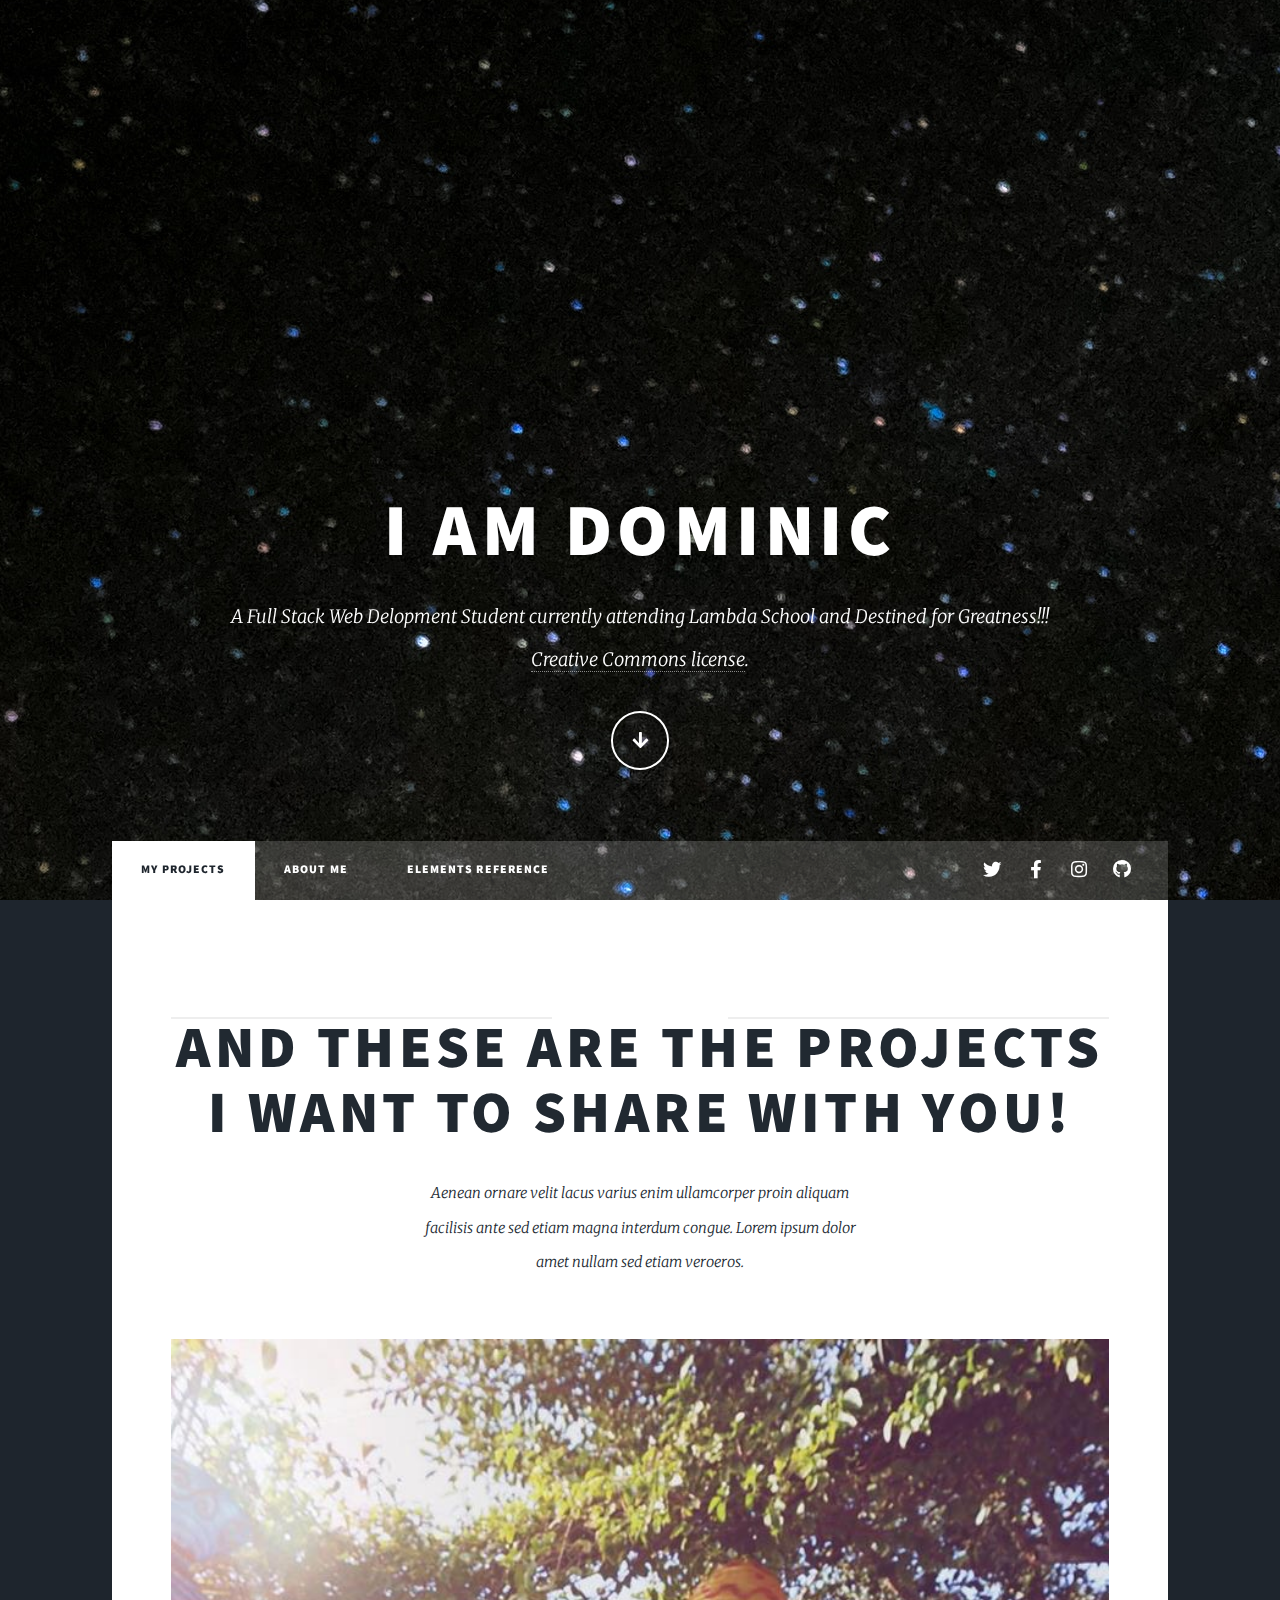
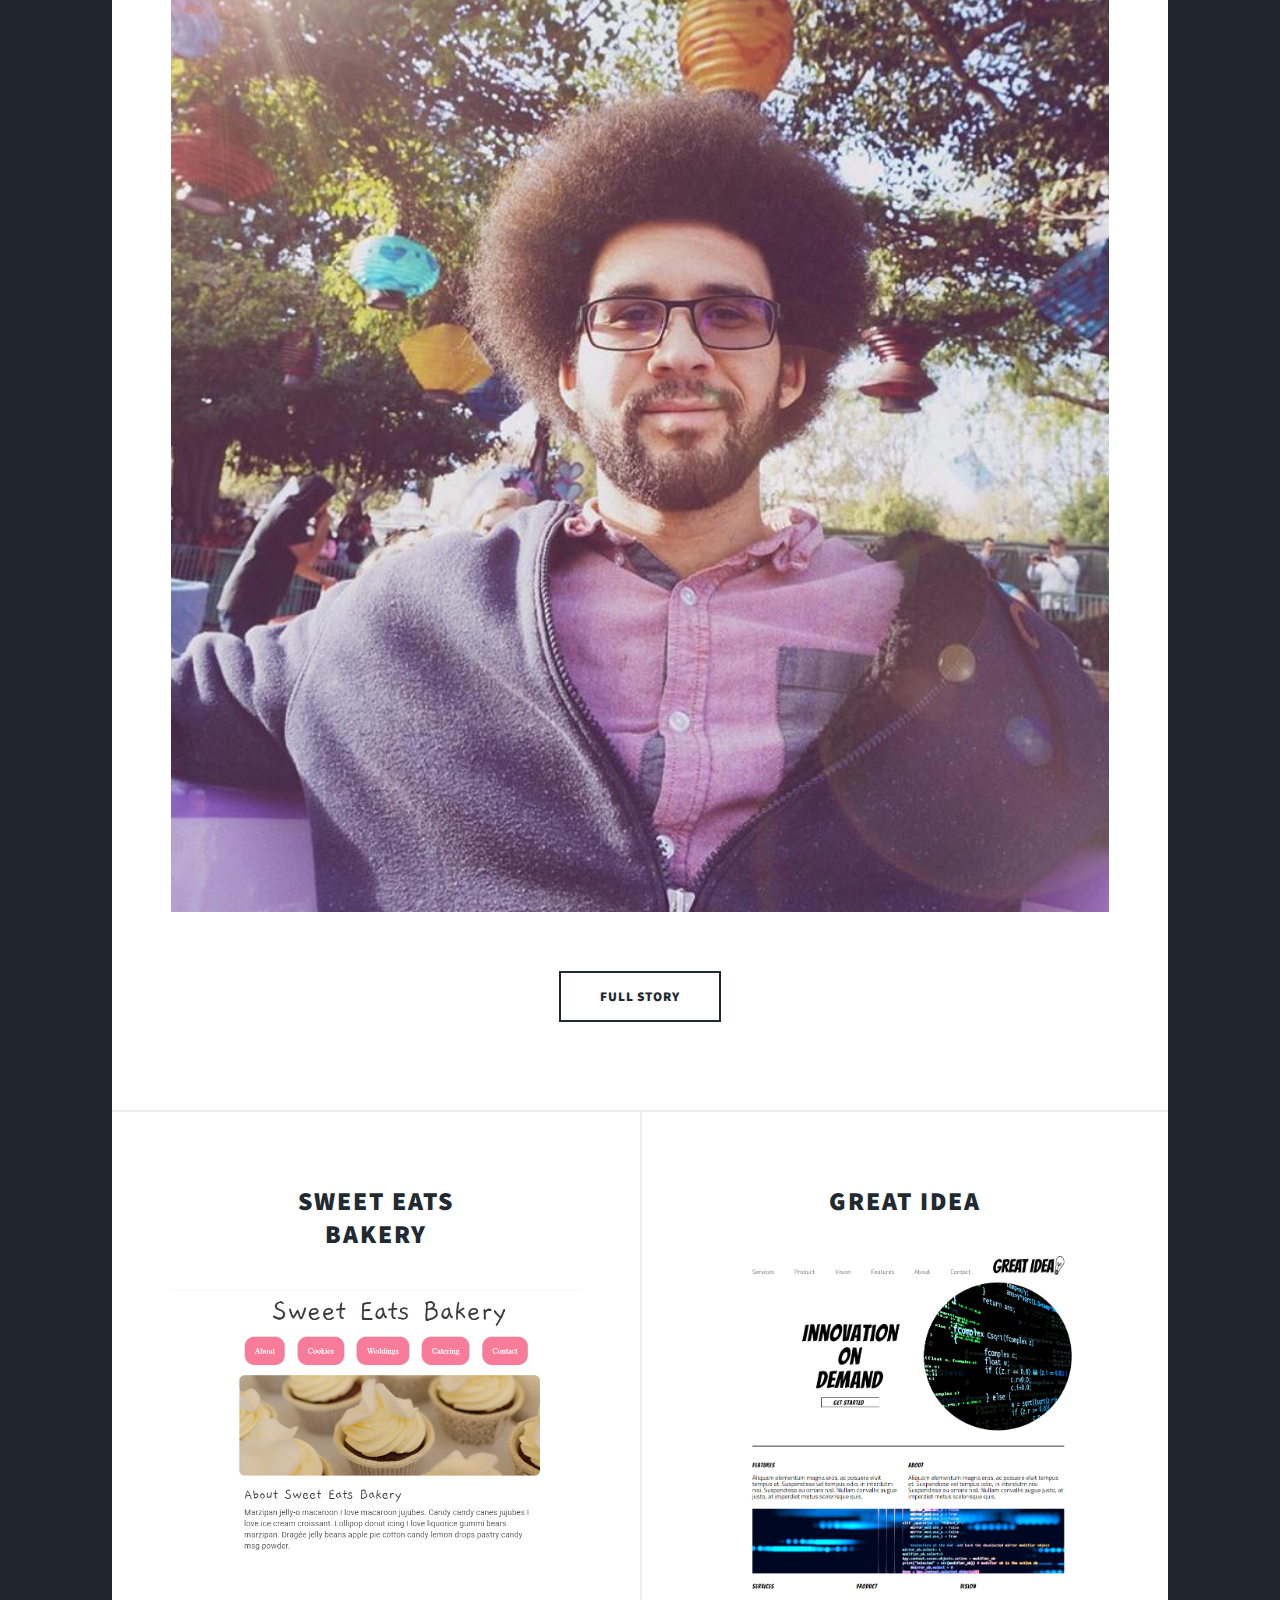
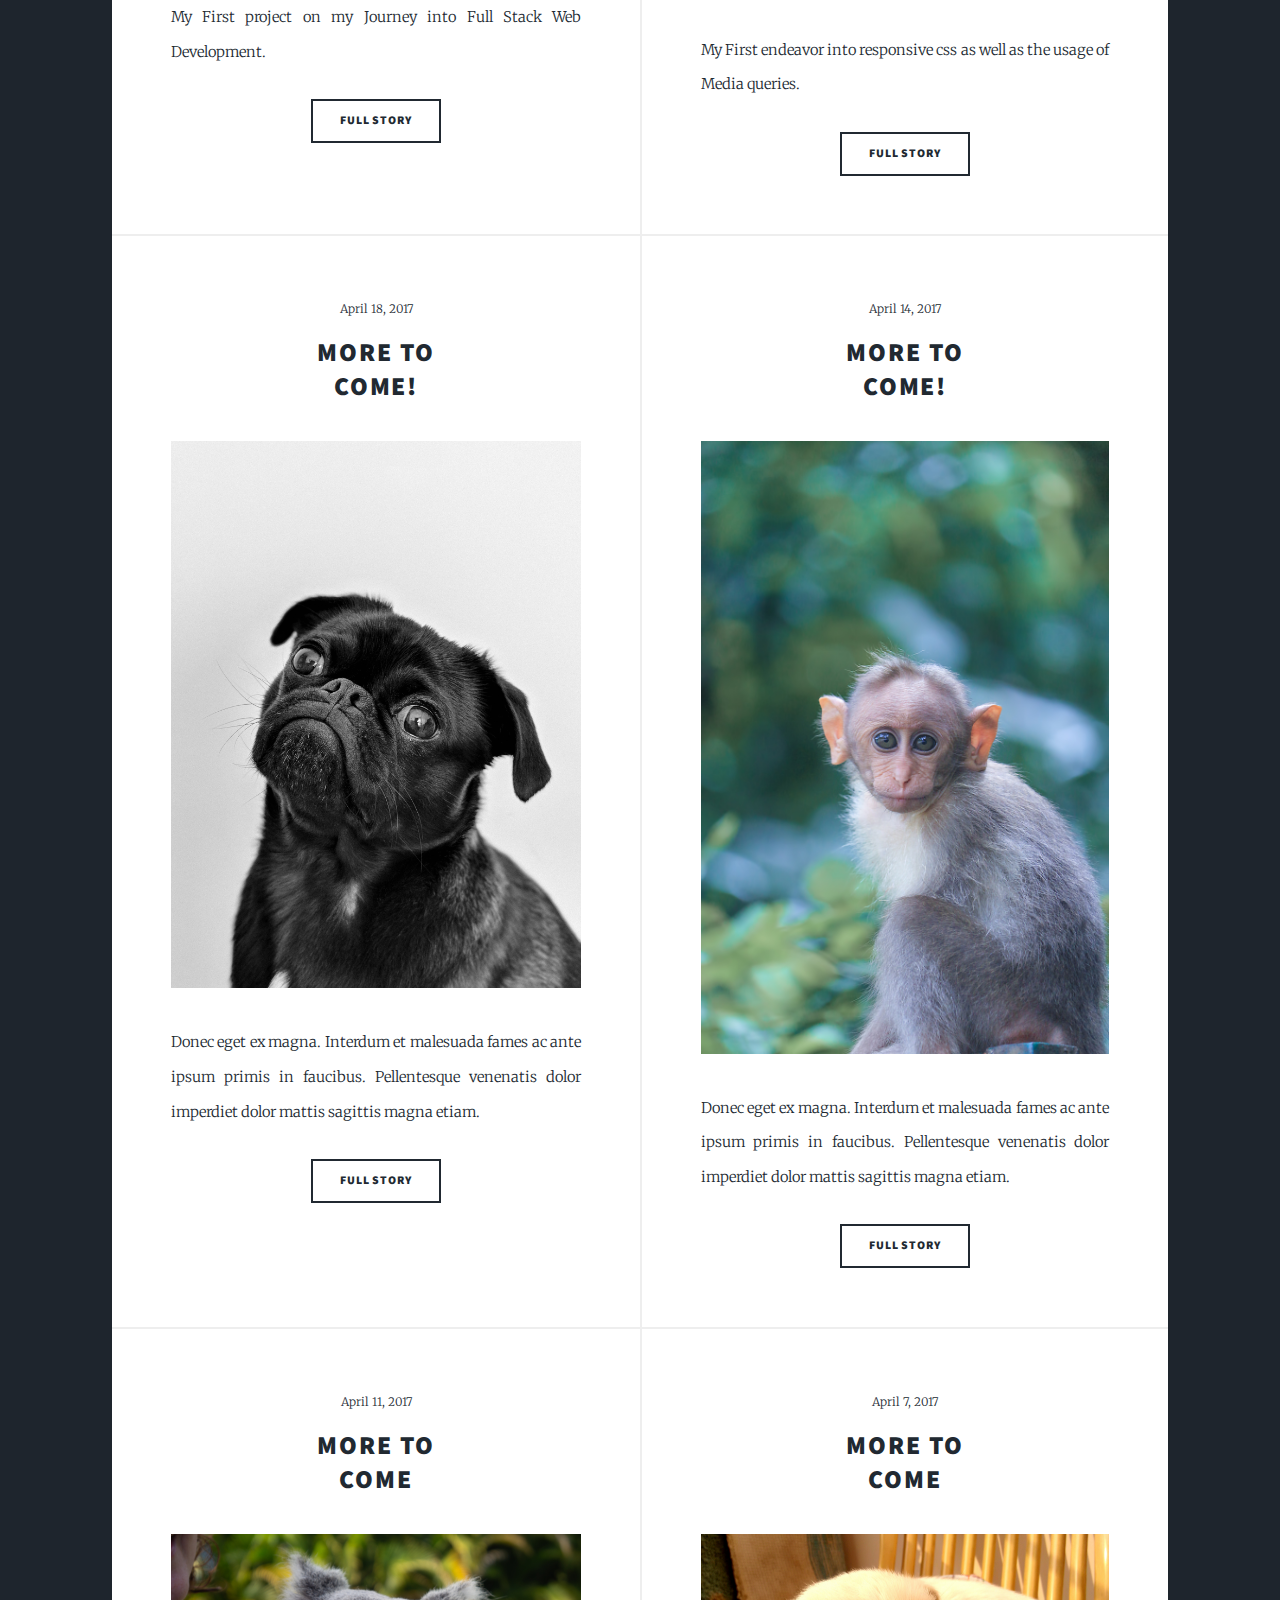
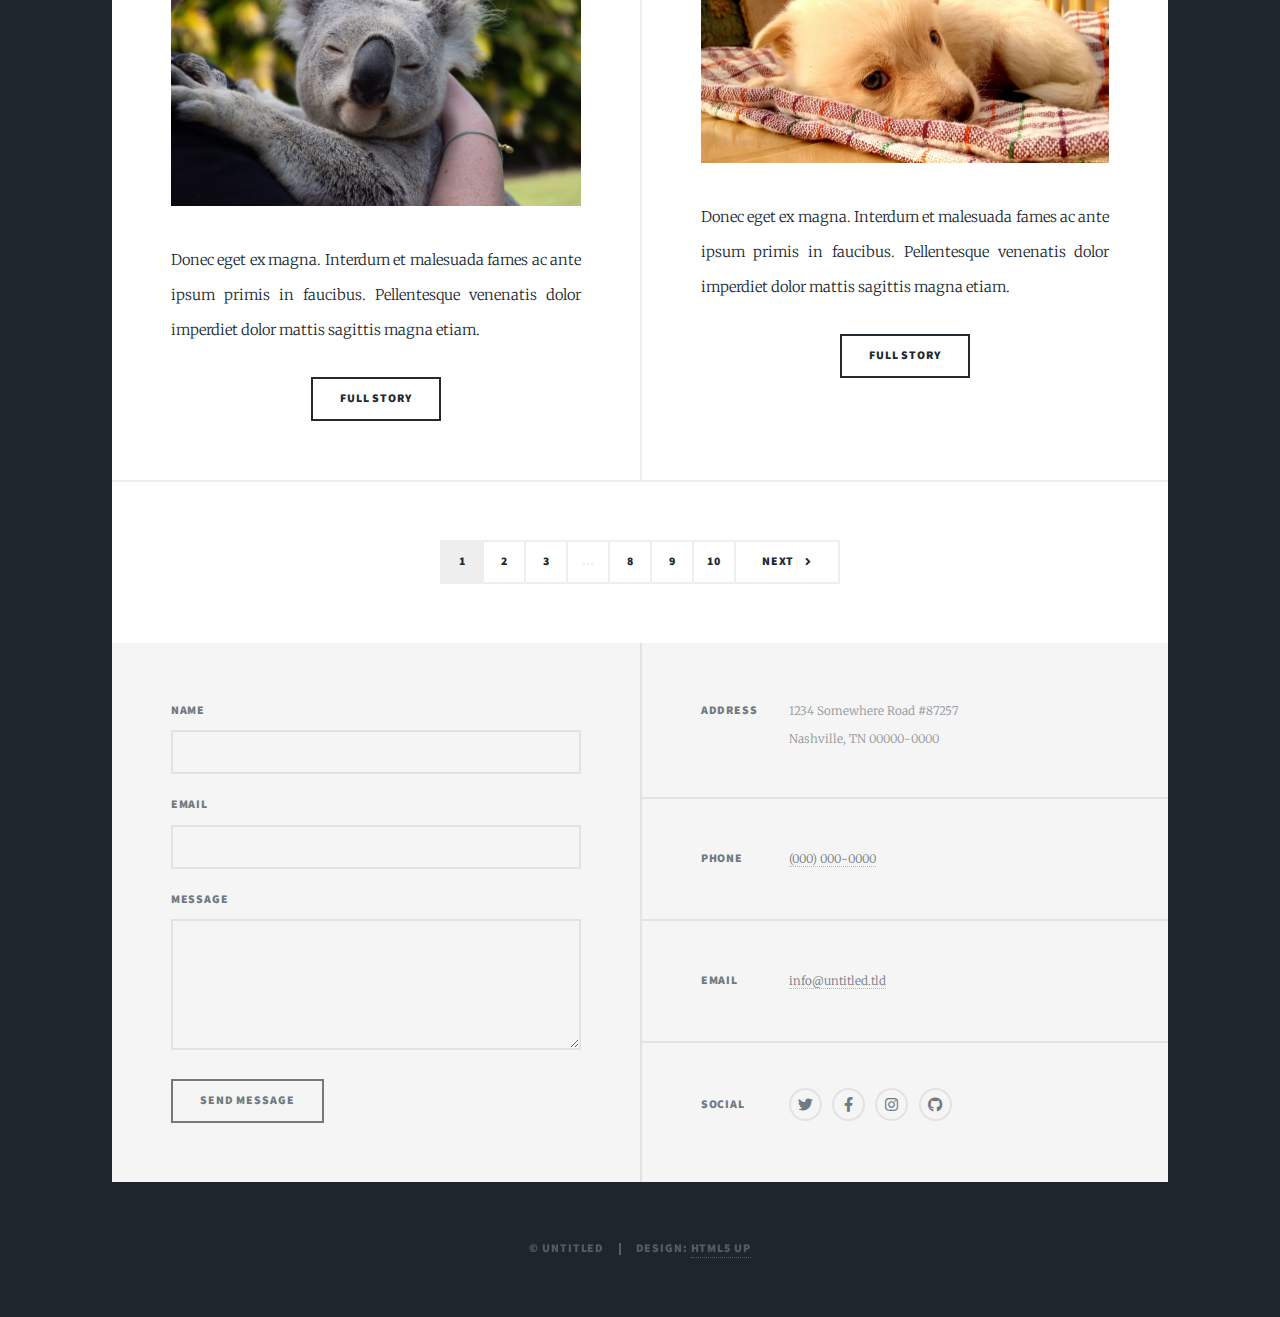
<file: index.html>
<!DOCTYPE HTML>
<!--
	Massively by HTML5 UP
	html5up.net | @ajlkn
	Free for personal and commercial use under the CCA 3.0 license (html5up.net/license)
-->
<html>
	<head>
		<title>Dominic-Bridgette</title>
		<meta charset="utf-8" />
		<meta name="viewport" content="width=device-width, initial-scale=1, user-scalable=no" />
		<link rel="stylesheet" href="assets/css/main.css" />
		<noscript><link rel="stylesheet" href="assets/css/noscript.css" /></noscript>
	</head>
	<body class="is-preload">

		<!-- Wrapper -->
			<div id="wrapper" class="fade-in">

				<!-- Intro -->
					<div id="intro">
						<h1>I am Dominic</h1>
						<p>A Full Stack Web Delopment Student currently attending Lambda School and Destined for Greatness!!! <br> <a href="https://html5up.net/license">Creative Commons license</a>.</p>
						<ul class="actions">
							<li><a href="#header" class="button icon solid solo fa-arrow-down scrolly">Continue</a></li>
						</ul>
					</div>

				<!-- Header -->
					<header id="header">
						<a href="index.html" class="logo">Dominic</a>
					</header>

				<!-- Nav -->
					<nav id="nav">
						<ul class="links">
							<li class="active"><a href="index.html">My Projects</a></li>
							<li><a href="generic.html">About Me</a></li>
							<li><a href="elements.html">Elements Reference</a></li>
						</ul>
						<ul class="icons">
							<li><a href="#" class="icon brands fa-twitter"><span class="label">Twitter</span></a></li>
							<li><a href="#" class="icon brands fa-facebook-f"><span class="label">Facebook</span></a></li>
							<li><a href="#" class="icon brands fa-instagram"><span class="label">Instagram</span></a></li>
							<li><a href="#" class="icon brands fa-github"><span class="label">GitHub</span></a></li>
						</ul>
					</nav>

				<!-- Main -->
					<div id="main">

						<!-- Featured Post -->
							<article class="post featured">
								<header class="major">
									<span class="date"></span>
									<h2>And these are the Projects I want to share with you!</h2>
									<p>Aenean ornare velit lacus varius enim ullamcorper proin aliquam<br />
									facilisis ante sed etiam magna interdum congue. Lorem ipsum dolor<br />
									amet nullam sed etiam veroeros.</p>
								</header>
								<a href="#" class="image main"><img src="images/MyFace.jpg" alt="" /></a>
								<ul class="actions special">
									<li><a href="#" class="button large">Full Story</a></li>
								</ul>
							</article>

						<!-- Posts -->
							<section class="posts">
								<article>
									<header>
										<span class="date"></span>
										<h2><a href="https://codepen.io/dominic-bridgette/full/JjPOeeK">Sweet Eats<br />
										Bakery</a></h2>
									</header>
									<a href="#" class="image fit"><img src="images/SweetEats.png" alt="" /></a>
									<p>My First project on my Journey into Full Stack Web Development.</p>
									<ul class="actions special">
										<li><a href="https://codepen.io/dominic-bridgette/full/JjPOeeK" class="button">Full Story</a></li>
									</ul>
								</article>
								<article>
									<header>
										<span class="date"></span>
										<h2><a href="Links\index.html">Great Idea<br />
										</a></h2>
									</header>
									<a href="Links\index.html" class="image fit"><img src="images/GreatIdea.png" alt="" /></a>
									<p>My First endeavor into responsive css as well as the usage of Media queries.</p>
									<ul class="actions special">
										<li><a href="Links\index.html" class="button">Full Story</a></li>
									</ul>
								</article>
								<article>
									<header>
										<span class="date">April 18, 2017</span>
										<h2><a href="#">More to<br />
										come!</a></h2>
									</header>
									<a href="#" class="image fit"><img src="images/PugPuppy.jpg" alt="A photo of a black pug puppy. Photo by Charles from Pexels." /></a>
									<p>Donec eget ex magna. Interdum et malesuada fames ac ante ipsum primis in faucibus. Pellentesque venenatis dolor imperdiet dolor mattis sagittis magna etiam.</p>
									<ul class="actions special">
										<li><a href="#" class="button">Full Story</a></li>
									</ul>
								</article>
								<article>
									<header>
										<span class="date">April 14, 2017</span>
										<h2><a href="#">More to<br />
										come!</a></h2>
									</header>
									<a href="#" class="image fit"><img src="images/BabyMonkey.jpg" alt="A photo of a grey baby monkey. Photo by prasanthdas ds from Pexels." /></a>
									<p>Donec eget ex magna. Interdum et malesuada fames ac ante ipsum primis in faucibus. Pellentesque venenatis dolor imperdiet dolor mattis sagittis magna etiam.</p>
									<ul class="actions special">
										<li><a href="#" class="button">Full Story</a></li>
									</ul>
								</article>
								<article>
									<header>
										<span class="date">April 11, 2017</span>
										<h2><a href="#">More to<br />
										come</a></h2>
									</header>
									<a href="#" class="image fit"><img src="images/KoalaBear.jpg" alt="A photo of a cute grey Koala bear being held in somebody's arms. Photo by Conor Slade from Pexels. " /></a>
									<p>Donec eget ex magna. Interdum et malesuada fames ac ante ipsum primis in faucibus. Pellentesque venenatis dolor imperdiet dolor mattis sagittis magna etiam.</p>
									<ul class="actions special">
										<li><a href="#" class="button">Full Story</a></li>
									</ul>
								</article>
								<article>
									<header>
										<span class="date">April 7, 2017</span>
										<h2><a href="#">More to<br />
										come</a></h2>
									</header>
									<a href="#" class="image fit"><img src="images/WhiteDog.jpg" alt="a photo of a white puppy curled up on a red plaid blanket. A photo by Meet Dagar from Pexels." /></a>
									<p>Donec eget ex magna. Interdum et malesuada fames ac ante ipsum primis in faucibus. Pellentesque venenatis dolor imperdiet dolor mattis sagittis magna etiam.</p>
									<ul class="actions special">
										<li><a href="#" class="button">Full Story</a></li>
									</ul>
								</article>
							</section>

						<!-- Footer -->
							<footer>
								<div class="pagination">
									<!--<a href="#" class="previous">Prev</a>-->
									<a href="#" class="page active">1</a>
									<a href="#" class="page">2</a>
									<a href="#" class="page">3</a>
									<span class="extra">&hellip;</span>
									<a href="#" class="page">8</a>
									<a href="#" class="page">9</a>
									<a href="#" class="page">10</a>
									<a href="#" class="next">Next</a>
								</div>
							</footer>

					</div>

				<!-- Footer -->
					<footer id="footer">
						<section>
							<form method="post" action="#">
								<div class="fields">
									<div class="field">
										<label for="name">Name</label>
										<input type="text" name="name" id="name" />
									</div>
									<div class="field">
										<label for="email">Email</label>
										<input type="text" name="email" id="email" />
									</div>
									<div class="field">
										<label for="message">Message</label>
										<textarea name="message" id="message" rows="3"></textarea>
									</div>
								</div>
								<ul class="actions">
									<li><input type="submit" value="Send Message" /></li>
								</ul>
							</form>
						</section>
						<section class="split contact">
							<section class="alt">
								<h3>Address</h3>
								<p>1234 Somewhere Road #87257<br />
								Nashville, TN 00000-0000</p>
							</section>
							<section>
								<h3>Phone</h3>
								<p><a href="#">(000) 000-0000</a></p>
							</section>
							<section>
								<h3>Email</h3>
								<p><a href="#">info@untitled.tld</a></p>
							</section>
							<section>
								<h3>Social</h3>
								<ul class="icons alt">
									<li><a href="#" class="icon brands alt fa-twitter"><span class="label">Twitter</span></a></li>
									<li><a href="#" class="icon brands alt fa-facebook-f"><span class="label">Facebook</span></a></li>
									<li><a href="#" class="icon brands alt fa-instagram"><span class="label">Instagram</span></a></li>
									<li><a href="#" class="icon brands alt fa-github"><span class="label">GitHub</span></a></li>
								</ul>
							</section>
						</section>
					</footer>

				<!-- Copyright -->
					<div id="copyright">
						<ul><li>&copy; Untitled</li><li>Design: <a href="https://html5up.net">HTML5 UP</a></li></ul>
					</div>

			</div>

		<!-- Scripts -->
			<script src="assets/js/jquery.min.js"></script>
			<script src="assets/js/jquery.scrollex.min.js"></script>
			<script src="assets/js/jquery.scrolly.min.js"></script>
			<script src="assets/js/browser.min.js"></script>
			<script src="assets/js/breakpoints.min.js"></script>
			<script src="assets/js/util.js"></script>
			<script src="assets/js/main.js"></script>

	</body>
</html>
</file>
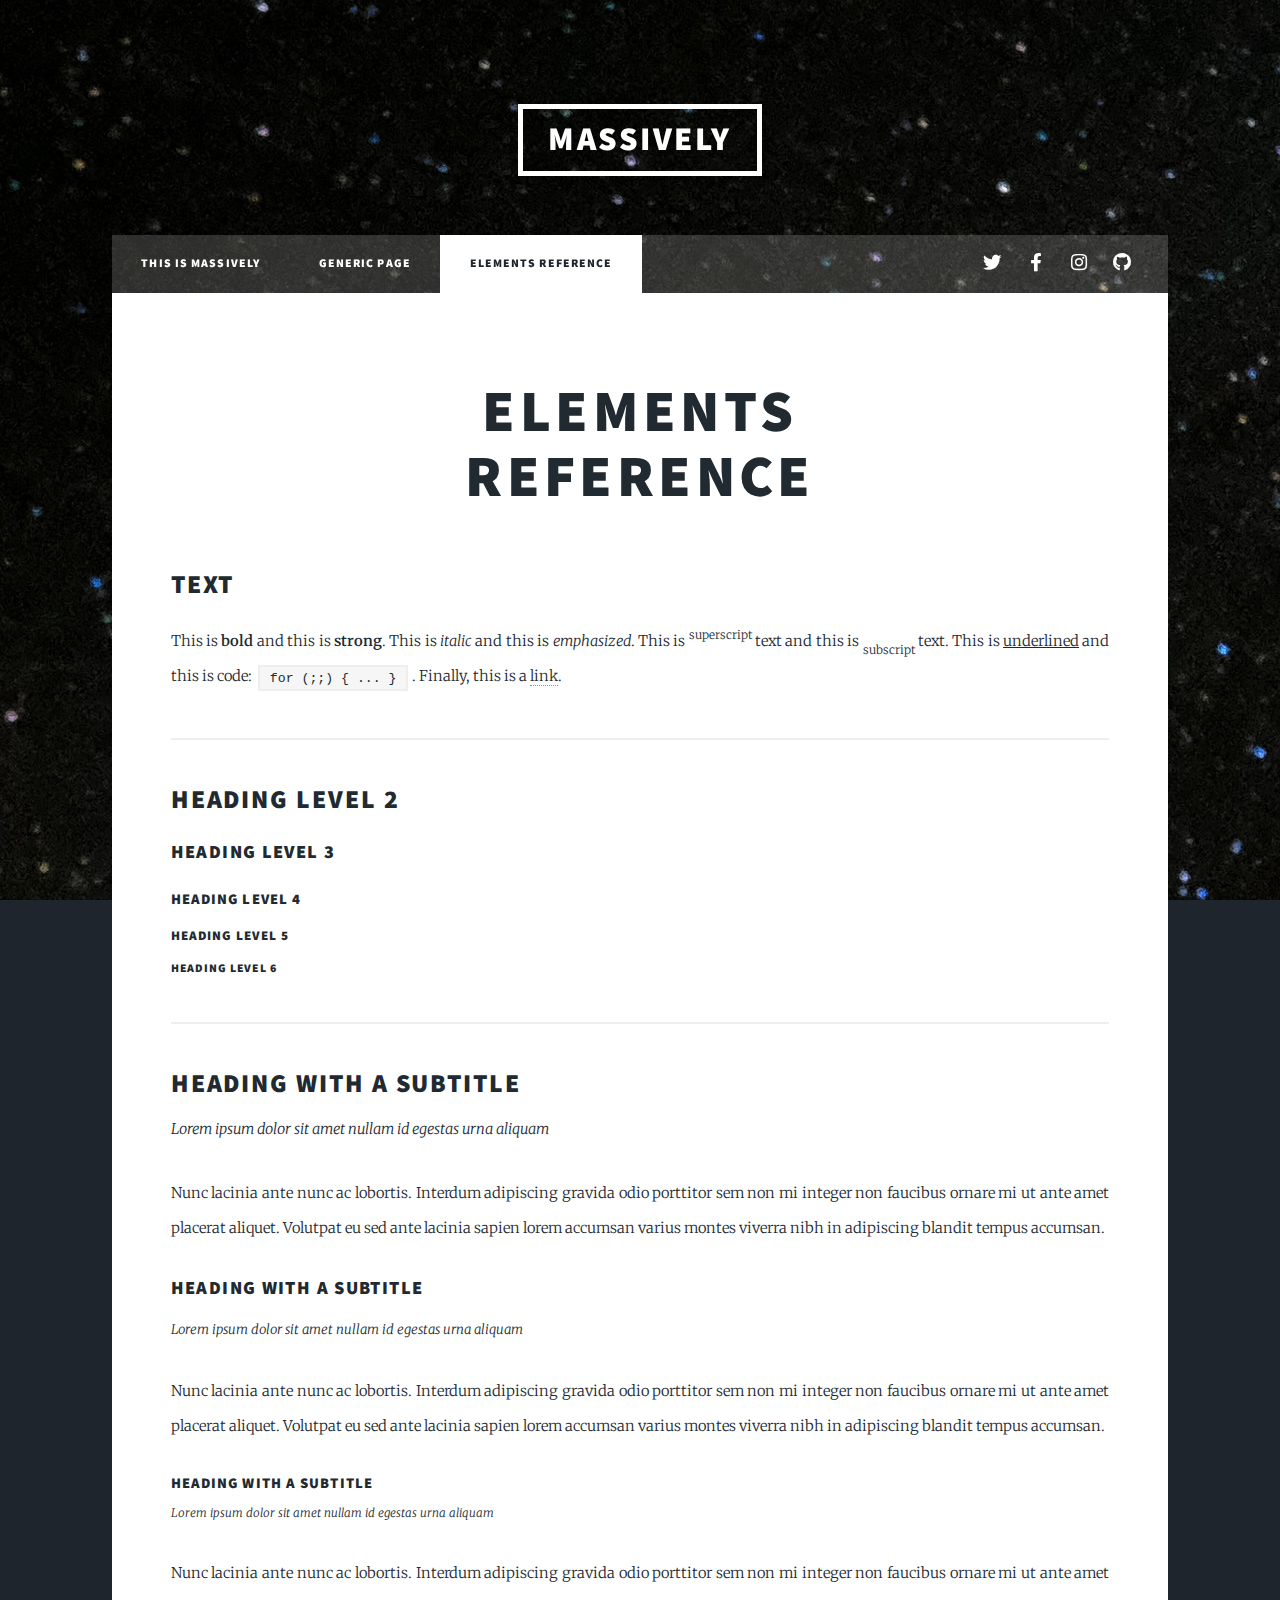
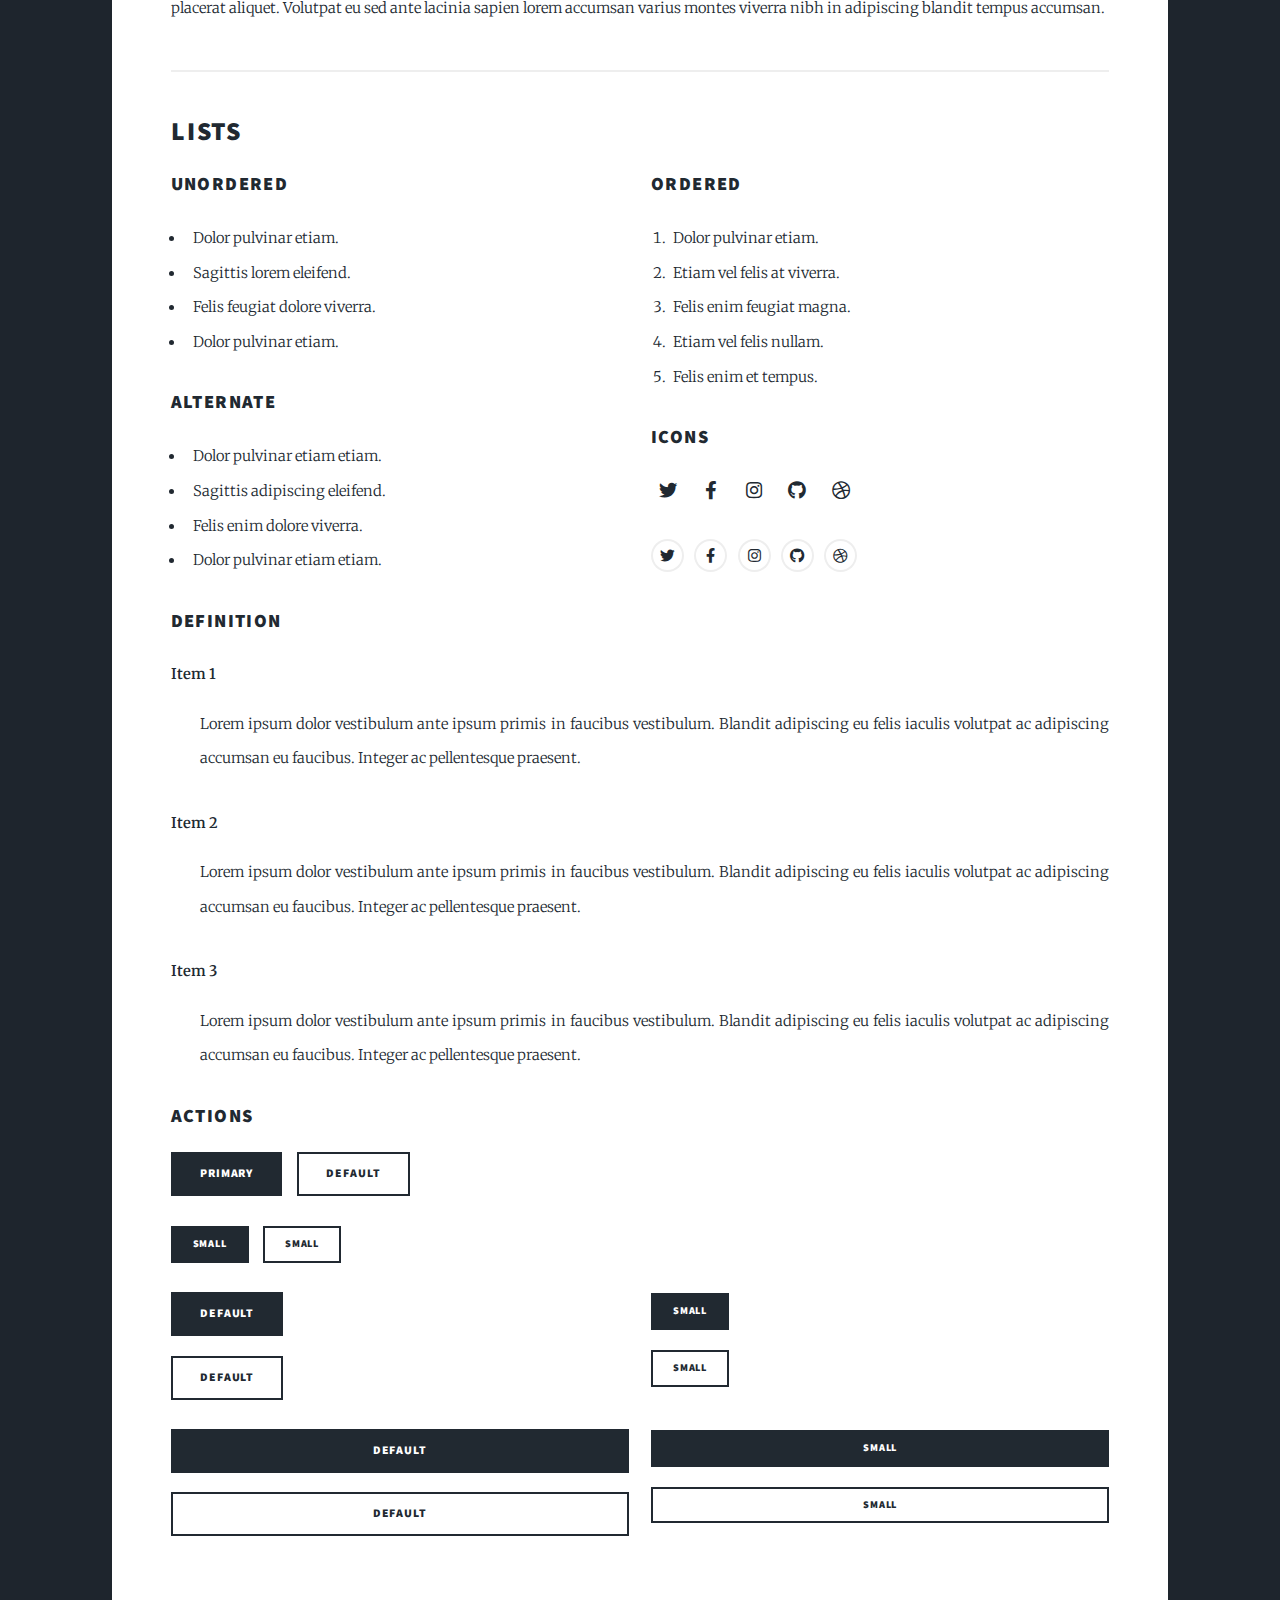
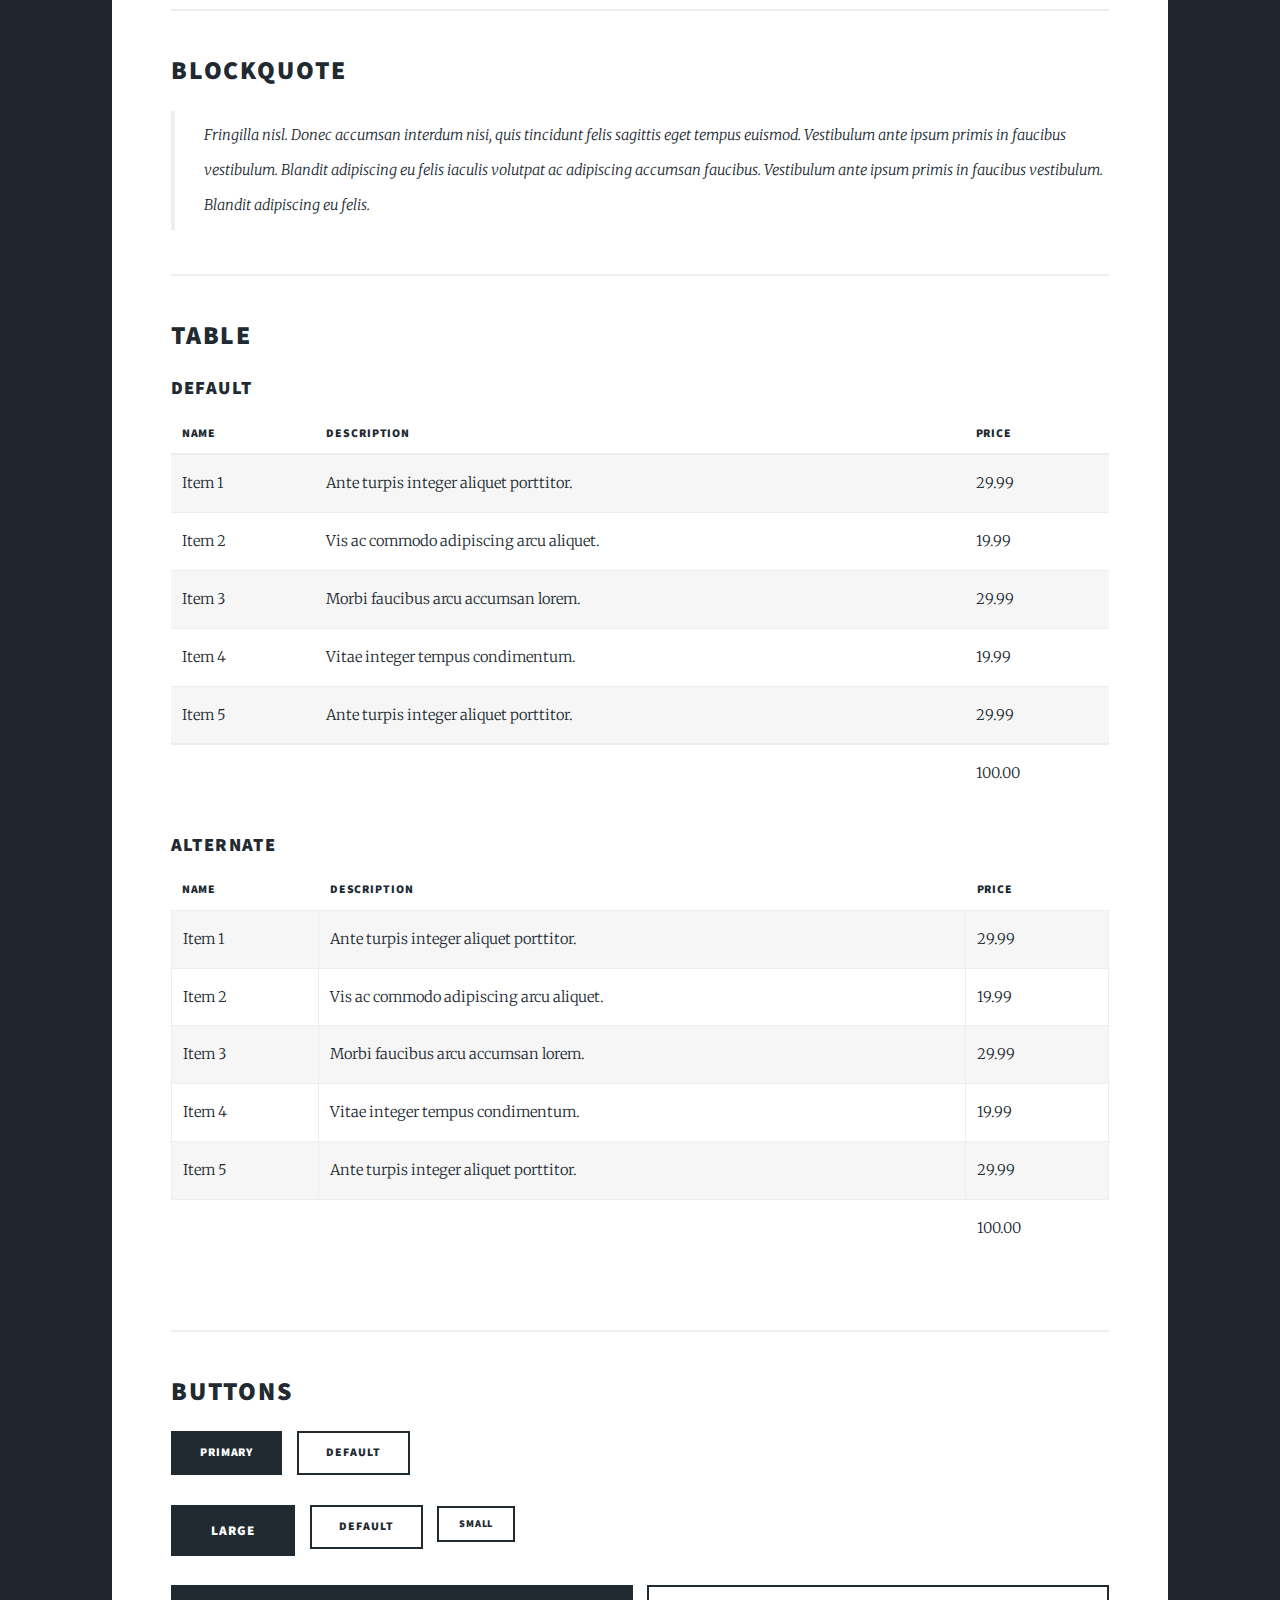
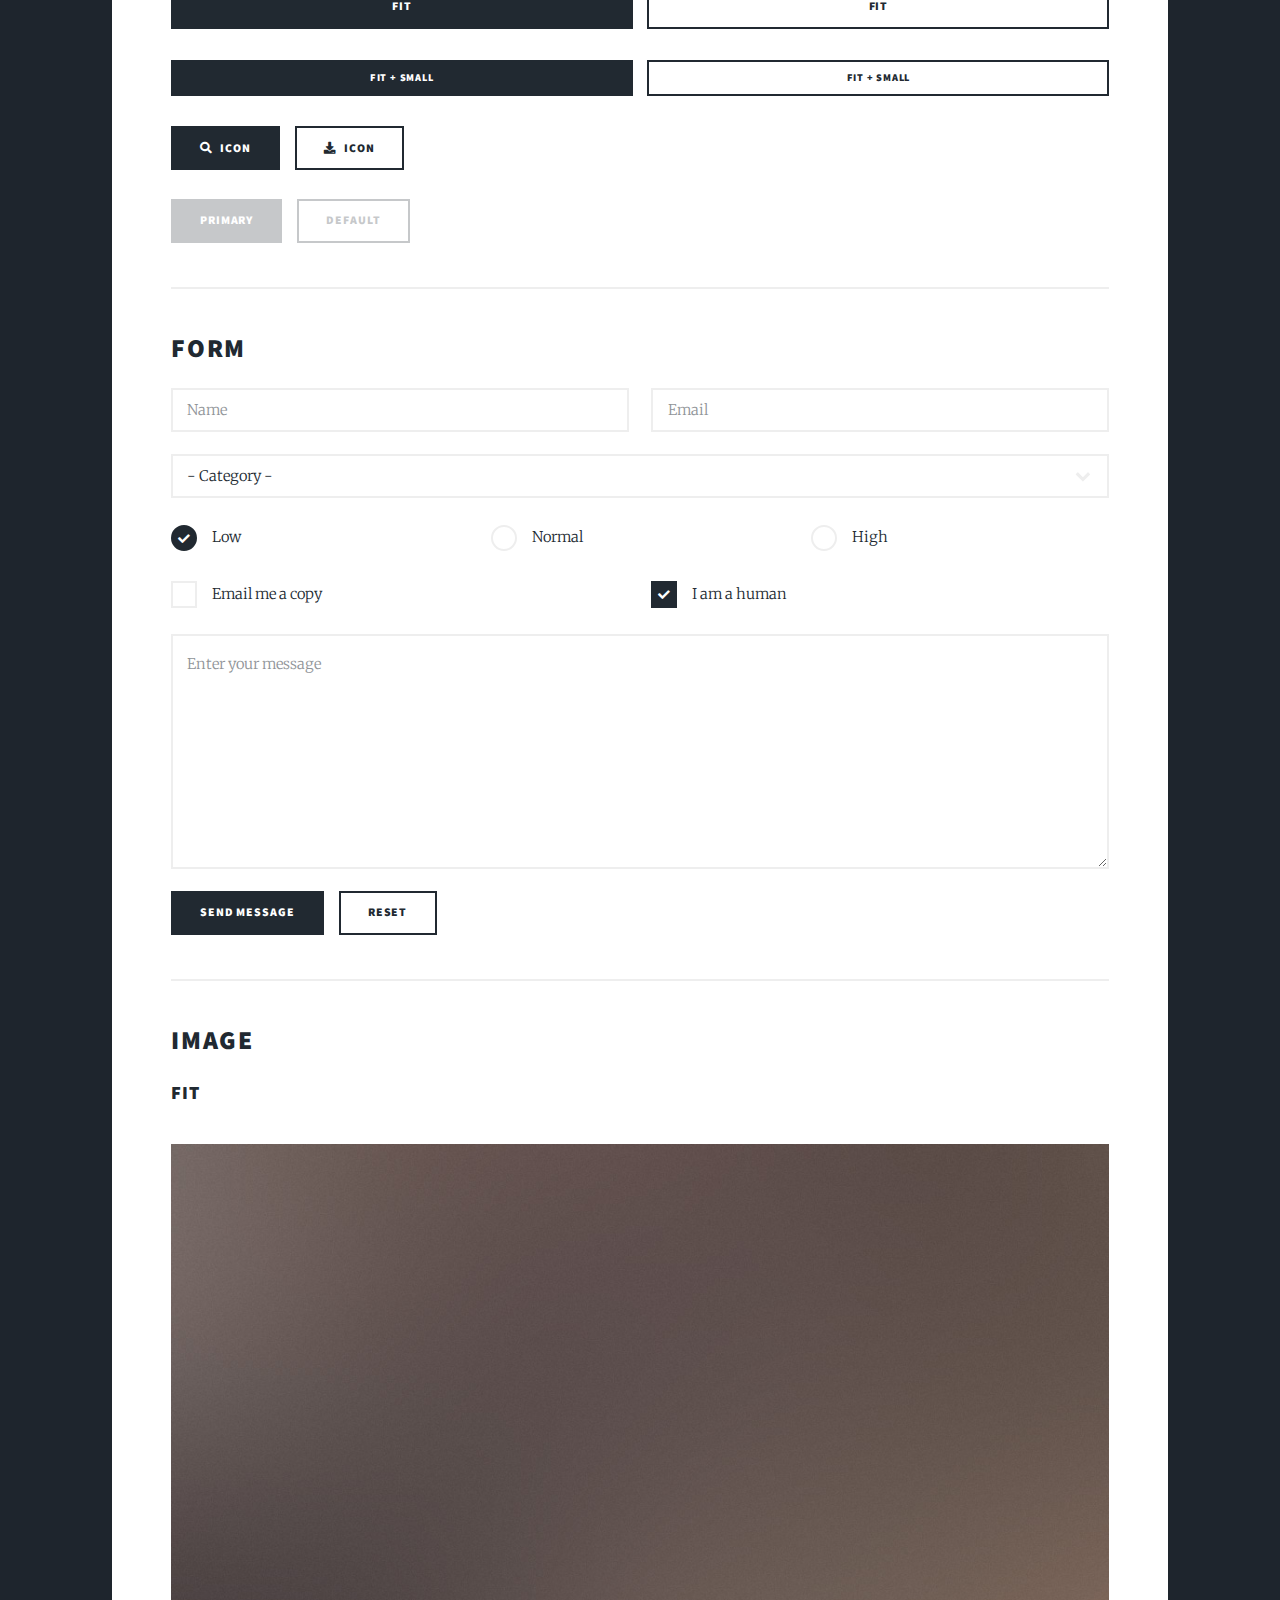
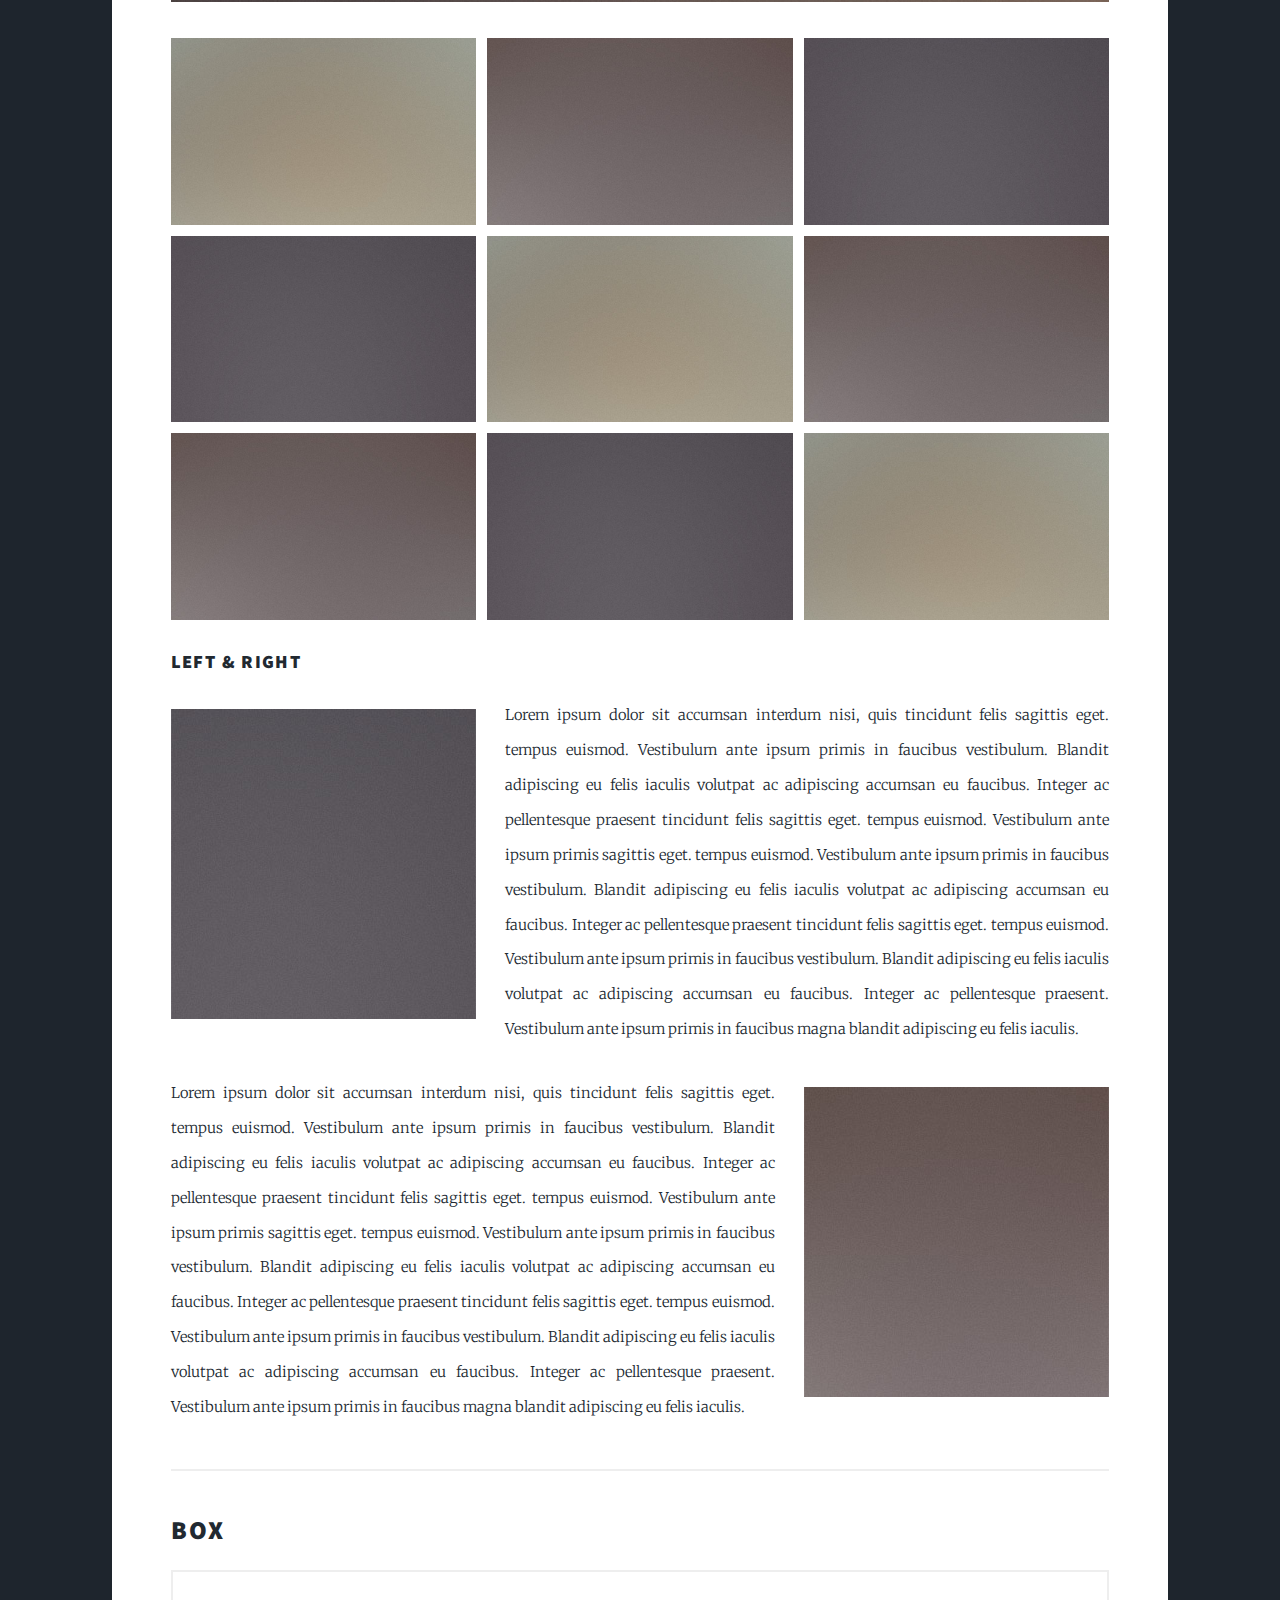
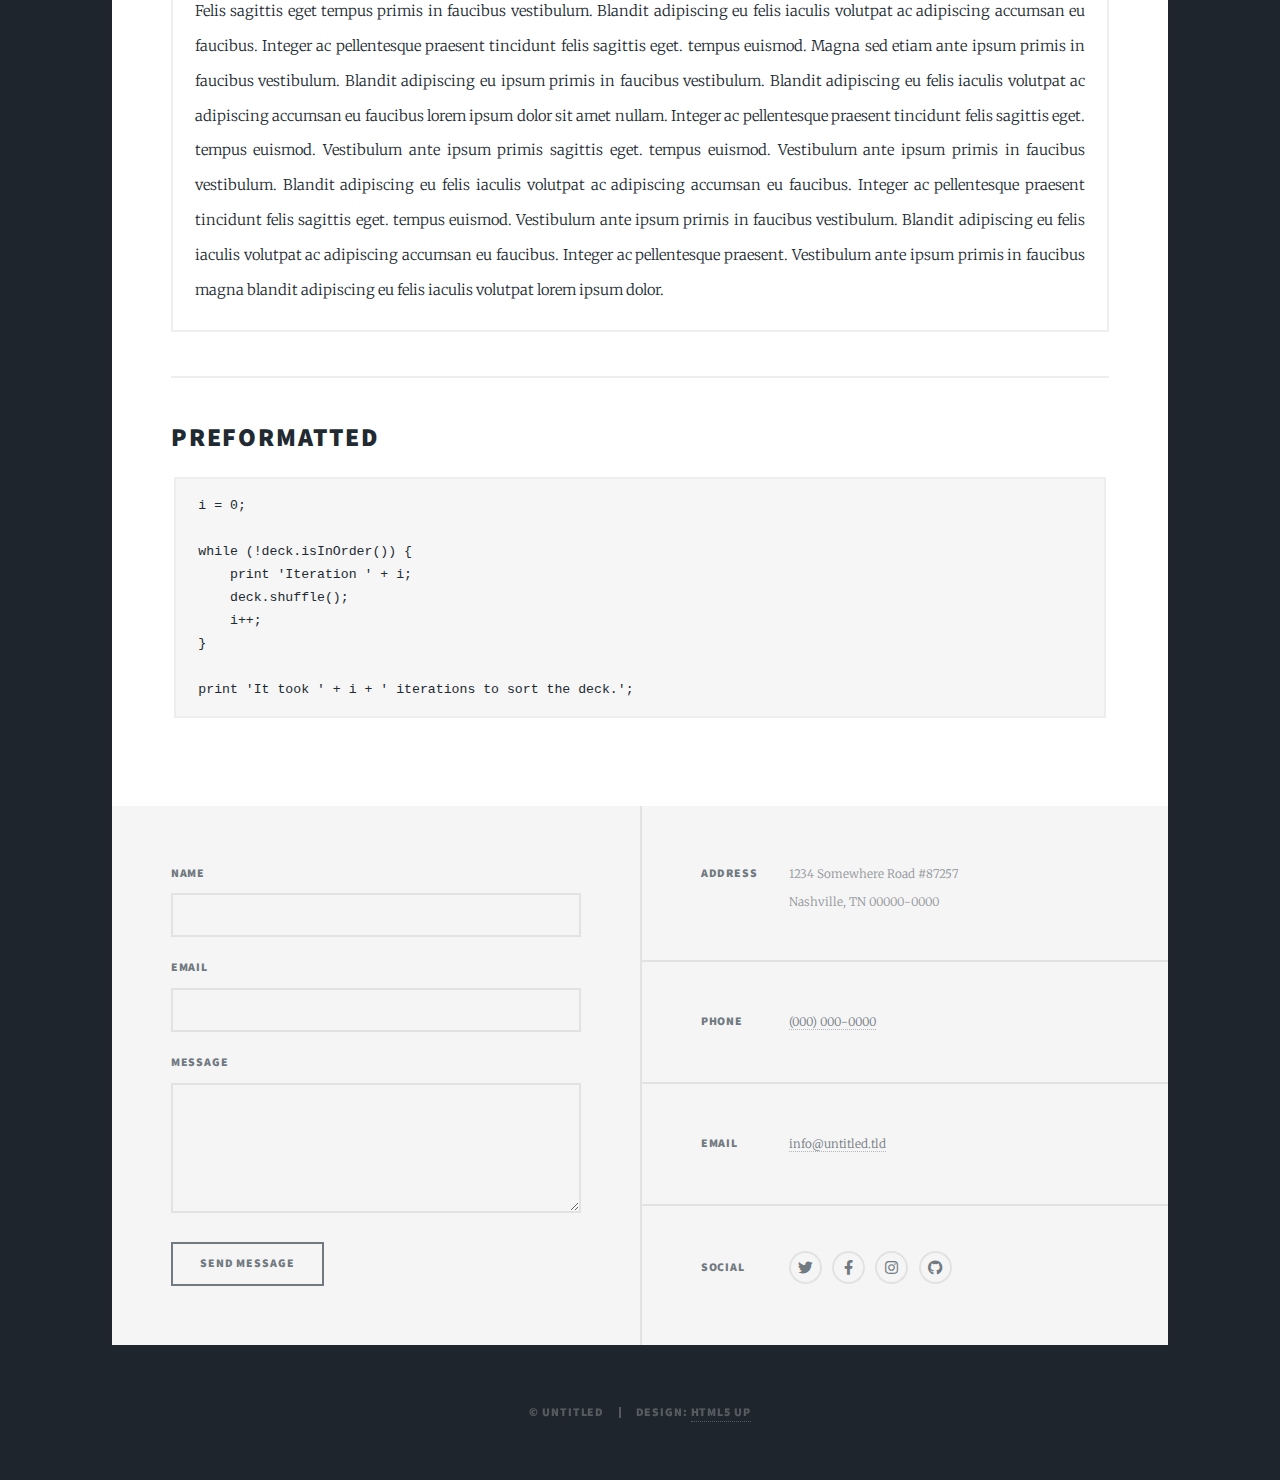
<file: elements.html>
<!DOCTYPE HTML>
<!--
	Massively by HTML5 UP
	html5up.net | @ajlkn
	Free for personal and commercial use under the CCA 3.0 license (html5up.net/license)
-->
<html>
	<head>
		<title>Elements Reference - Massively by HTML5 UP</title>
		<meta charset="utf-8" />
		<meta name="viewport" content="width=device-width, initial-scale=1, user-scalable=no" />
		<link rel="stylesheet" href="assets/css/main.css" />
		<noscript><link rel="stylesheet" href="assets/css/noscript.css" /></noscript>
	</head>
	<body class="is-preload">

		<!-- Wrapper -->
			<div id="wrapper">

				<!-- Header -->
					<header id="header">
						<a href="index.html" class="logo">Massively</a>
					</header>

				<!-- Nav -->
					<nav id="nav">
						<ul class="links">
							<li><a href="index.html">This is Massively</a></li>
							<li><a href="generic.html">Generic Page</a></li>
							<li class="active"><a href="elements.html">Elements Reference</a></li>
						</ul>
						<ul class="icons">
							<li><a href="#" class="icon brands fa-twitter"><span class="label">Twitter</span></a></li>
							<li><a href="#" class="icon brands fa-facebook-f"><span class="label">Facebook</span></a></li>
							<li><a href="#" class="icon brands fa-instagram"><span class="label">Instagram</span></a></li>
							<li><a href="#" class="icon brands fa-github"><span class="label">GitHub</span></a></li>
						</ul>
					</nav>

				<!-- Main -->
					<div id="main">

						<!-- Post -->
							<section class="post">
								<header class="major">
									<h1>Elements<br />
									Reference</h1>
								</header>

								<!-- Text stuff -->
									<h2>Text</h2>
									<p>This is <b>bold</b> and this is <strong>strong</strong>. This is <i>italic</i> and this is <em>emphasized</em>.
									This is <sup>superscript</sup> text and this is <sub>subscript</sub> text.
									This is <u>underlined</u> and this is code: <code>for (;;) { ... }</code>.
									Finally, this is a <a href="#">link</a>.</p>
									<hr />
									<h2>Heading Level 2</h2>
									<h3>Heading Level 3</h3>
									<h4>Heading Level 4</h4>
									<h5>Heading Level 5</h5>
									<h6>Heading Level 6</h6>
									<hr />
									<header>
										<h2>Heading with a Subtitle</h2>
										<p>Lorem ipsum dolor sit amet nullam id egestas urna aliquam</p>
									</header>
									<p>Nunc lacinia ante nunc ac lobortis. Interdum adipiscing gravida odio porttitor sem non mi integer non faucibus ornare mi ut ante amet placerat aliquet. Volutpat eu sed ante lacinia sapien lorem accumsan varius montes viverra nibh in adipiscing blandit tempus accumsan.</p>
									<header>
										<h3>Heading with a Subtitle</h3>
										<p>Lorem ipsum dolor sit amet nullam id egestas urna aliquam</p>
									</header>
									<p>Nunc lacinia ante nunc ac lobortis. Interdum adipiscing gravida odio porttitor sem non mi integer non faucibus ornare mi ut ante amet placerat aliquet. Volutpat eu sed ante lacinia sapien lorem accumsan varius montes viverra nibh in adipiscing blandit tempus accumsan.</p>
									<header>
										<h4>Heading with a Subtitle</h4>
										<p>Lorem ipsum dolor sit amet nullam id egestas urna aliquam</p>
									</header>
									<p>Nunc lacinia ante nunc ac lobortis. Interdum adipiscing gravida odio porttitor sem non mi integer non faucibus ornare mi ut ante amet placerat aliquet. Volutpat eu sed ante lacinia sapien lorem accumsan varius montes viverra nibh in adipiscing blandit tempus accumsan.</p>

									<hr />

								<!-- Lists -->
									<h2>Lists</h2>
									<div class="row">
										<div class="col-6 col-12-small">

											<h3>Unordered</h3>
											<ul>
												<li>Dolor pulvinar etiam.</li>
												<li>Sagittis lorem eleifend.</li>
												<li>Felis feugiat dolore viverra.</li>
												<li>Dolor pulvinar etiam.</li>
											</ul>

											<h3>Alternate</h3>
											<ul class="alt">
												<li>Dolor pulvinar etiam etiam.</li>
												<li>Sagittis adipiscing eleifend.</li>
												<li>Felis enim dolore viverra.</li>
												<li>Dolor pulvinar etiam etiam.</li>
											</ul>

										</div>
										<div class="col-6 col-12-small">

											<h3>Ordered</h3>
											<ol>
												<li>Dolor pulvinar etiam.</li>
												<li>Etiam vel felis at viverra.</li>
												<li>Felis enim feugiat magna.</li>
												<li>Etiam vel felis nullam.</li>
												<li>Felis enim et tempus.</li>
											</ol>

											<h3>Icons</h3>
											<ul class="icons">
												<li><a href="#" class="icon brands fa-twitter"><span class="label">Twitter</span></a></li>
												<li><a href="#" class="icon brands fa-facebook-f"><span class="label">Facebook</span></a></li>
												<li><a href="#" class="icon brands fa-instagram"><span class="label">Instagram</span></a></li>
												<li><a href="#" class="icon brands fa-github"><span class="label">Github</span></a></li>
												<li><a href="#" class="icon brands fa-dribbble"><span class="label">Dribbble</span></a></li>
											</ul>
											<ul class="icons alt">
												<li><a href="#" class="icon brands alt fa-twitter"><span class="label">Twitter</span></a></li>
												<li><a href="#" class="icon brands alt fa-facebook-f"><span class="label">Facebook</span></a></li>
												<li><a href="#" class="icon brands alt fa-instagram"><span class="label">Instagram</span></a></li>
												<li><a href="#" class="icon brands alt fa-github"><span class="label">Github</span></a></li>
												<li><a href="#" class="icon brands alt fa-dribbble"><span class="label">Dribbble</span></a></li>
											</ul>

										</div>
									</div>
									<h3>Definition</h3>
									<dl>
										<dt>Item 1</dt>
										<dd>
											<p>Lorem ipsum dolor vestibulum ante ipsum primis in faucibus vestibulum. Blandit adipiscing eu felis iaculis volutpat ac adipiscing accumsan eu faucibus. Integer ac pellentesque praesent.</p>
										</dd>
										<dt>Item 2</dt>
										<dd>
											<p>Lorem ipsum dolor vestibulum ante ipsum primis in faucibus vestibulum. Blandit adipiscing eu felis iaculis volutpat ac adipiscing accumsan eu faucibus. Integer ac pellentesque praesent.</p>
										</dd>
										<dt>Item 3</dt>
										<dd>
											<p>Lorem ipsum dolor vestibulum ante ipsum primis in faucibus vestibulum. Blandit adipiscing eu felis iaculis volutpat ac adipiscing accumsan eu faucibus. Integer ac pellentesque praesent.</p>
										</dd>
									</dl>

									<h3>Actions</h3>
									<ul class="actions">
										<li><a href="#" class="button primary">Primary</a></li>
										<li><a href="#" class="button">Default</a></li>
									</ul>
									<ul class="actions small">
										<li><a href="#" class="button primary small">Small</a></li>
										<li><a href="#" class="button small">Small</a></li>
									</ul>
									<div class="row">
										<div class="col-6 col-12-small">
											<ul class="actions stacked">
												<li><a href="#" class="button primary">Default</a></li>
												<li><a href="#" class="button">Default</a></li>
											</ul>
										</div>
										<div class="col-6 col-12-small">
											<ul class="actions stacked">
												<li><a href="#" class="button primary small">Small</a></li>
												<li><a href="#" class="button small">Small</a></li>
											</ul>
										</div>
									</div>
									<div class="row">
										<div class="col-6 col-12-small">
											<ul class="actions stacked">
												<li><a href="#" class="button primary fit">Default</a></li>
												<li><a href="#" class="button fit">Default</a></li>
											</ul>
										</div>
										<div class="col-6 col-12-small">
											<ul class="actions stacked">
												<li><a href="#" class="button primary small fit">Small</a></li>
												<li><a href="#" class="button small fit">Small</a></li>
											</ul>
										</div>
									</div>

									<hr />

								<!-- Blockquote -->
									<h2>Blockquote</h2>
									<blockquote>Fringilla nisl. Donec accumsan interdum nisi, quis tincidunt felis sagittis eget tempus euismod. Vestibulum ante ipsum primis in faucibus vestibulum. Blandit adipiscing eu felis iaculis volutpat ac adipiscing accumsan faucibus. Vestibulum ante ipsum primis in faucibus vestibulum. Blandit adipiscing eu felis.</blockquote>

									<hr />

								<!-- Table -->
									<h2>Table</h2>

									<h3>Default</h3>
									<div class="table-wrapper">
										<table>
											<thead>
												<tr>
													<th>Name</th>
													<th>Description</th>
													<th>Price</th>
												</tr>
											</thead>
											<tbody>
												<tr>
													<td>Item 1</td>
													<td>Ante turpis integer aliquet porttitor.</td>
													<td>29.99</td>
												</tr>
												<tr>
													<td>Item 2</td>
													<td>Vis ac commodo adipiscing arcu aliquet.</td>
													<td>19.99</td>
												</tr>
												<tr>
													<td>Item 3</td>
													<td> Morbi faucibus arcu accumsan lorem.</td>
													<td>29.99</td>
												</tr>
												<tr>
													<td>Item 4</td>
													<td>Vitae integer tempus condimentum.</td>
													<td>19.99</td>
												</tr>
												<tr>
													<td>Item 5</td>
													<td>Ante turpis integer aliquet porttitor.</td>
													<td>29.99</td>
												</tr>
											</tbody>
											<tfoot>
												<tr>
													<td colspan="2"></td>
													<td>100.00</td>
												</tr>
											</tfoot>
										</table>
									</div>

									<h3>Alternate</h3>
									<div class="table-wrapper">
										<table class="alt">
											<thead>
												<tr>
													<th>Name</th>
													<th>Description</th>
													<th>Price</th>
												</tr>
											</thead>
											<tbody>
												<tr>
													<td>Item 1</td>
													<td>Ante turpis integer aliquet porttitor.</td>
													<td>29.99</td>
												</tr>
												<tr>
													<td>Item 2</td>
													<td>Vis ac commodo adipiscing arcu aliquet.</td>
													<td>19.99</td>
												</tr>
												<tr>
													<td>Item 3</td>
													<td> Morbi faucibus arcu accumsan lorem.</td>
													<td>29.99</td>
												</tr>
												<tr>
													<td>Item 4</td>
													<td>Vitae integer tempus condimentum.</td>
													<td>19.99</td>
												</tr>
												<tr>
													<td>Item 5</td>
													<td>Ante turpis integer aliquet porttitor.</td>
													<td>29.99</td>
												</tr>
											</tbody>
											<tfoot>
												<tr>
													<td colspan="2"></td>
													<td>100.00</td>
												</tr>
											</tfoot>
										</table>
									</div>

									<hr />

								<!-- Buttons -->
									<h2>Buttons</h2>
									<ul class="actions">
										<li><a href="#" class="button primary">Primary</a></li>
										<li><a href="#" class="button">Default</a></li>
									</ul>
									<ul class="actions">
										<li><a href="#" class="button primary large">Large</a></li>
										<li><a href="#" class="button">Default</a></li>
										<li><a href="#" class="button small">Small</a></li>
									</ul>
									<ul class="actions fit">
										<li><a href="#" class="button primary fit">Fit</a></li>
										<li><a href="#" class="button fit">Fit</a></li>
									</ul>
									<ul class="actions fit small">
										<li><a href="#" class="button primary fit small">Fit + Small</a></li>
										<li><a href="#" class="button fit small">Fit + Small</a></li>
									</ul>
									<ul class="actions">
										<li><a href="#" class="button primary icon solid fa-search">Icon</a></li>
										<li><a href="#" class="button icon solid fa-download">Icon</a></li>
									</ul>
									<ul class="actions">
										<li><span class="button primary disabled">Primary</span></li>
										<li><span class="button disabled">Default</span></li>
									</ul>

									<hr />

								<!-- Form -->
									<h2>Form</h2>

									<form method="post" action="#">
										<div class="row gtr-uniform">
											<div class="col-6 col-12-xsmall">
												<input type="text" name="demo-name" id="demo-name" value="" placeholder="Name" />
											</div>
											<div class="col-6 col-12-xsmall">
												<input type="email" name="demo-email" id="demo-email" value="" placeholder="Email" />
											</div>
											<!-- Break -->
											<div class="col-12">
												<select name="demo-category" id="demo-category">
													<option value="">- Category -</option>
													<option value="1">Manufacturing</option>
													<option value="1">Shipping</option>
													<option value="1">Administration</option>
													<option value="1">Human Resources</option>
												</select>
											</div>
											<!-- Break -->
											<div class="col-4 col-12-small">
												<input type="radio" id="demo-priority-low" name="demo-priority" checked>
												<label for="demo-priority-low">Low</label>
											</div>
											<div class="col-4 col-12-small">
												<input type="radio" id="demo-priority-normal" name="demo-priority">
												<label for="demo-priority-normal">Normal</label>
											</div>
											<div class="col-4 col-12-small">
												<input type="radio" id="demo-priority-high" name="demo-priority">
												<label for="demo-priority-high">High</label>
											</div>
											<!-- Break -->
											<div class="col-6 col-12-small">
												<input type="checkbox" id="demo-copy" name="demo-copy">
												<label for="demo-copy">Email me a copy</label>
											</div>
											<div class="col-6 col-12-small">
												<input type="checkbox" id="demo-human" name="demo-human" checked>
												<label for="demo-human">I am a human</label>
											</div>
											<!-- Break -->
											<div class="col-12">
												<textarea name="demo-message" id="demo-message" placeholder="Enter your message" rows="6"></textarea>
											</div>
											<!-- Break -->
											<div class="col-12">
												<ul class="actions">
													<li><input type="submit" value="Send Message" class="primary" /></li>
													<li><input type="reset" value="Reset" /></li>
												</ul>
											</div>
										</div>
									</form>

									<hr />

								<!-- Image -->
									<h2>Image</h2>

									<h3>Fit</h3>
									<span class="image fit"><img src="images/pic01.jpg" alt="" /></span>
									<div class="box alt">
										<div class="row gtr-50 gtr-uniform">
											<div class="col-4"><span class="image fit"><img src="images/pic02.jpg" alt="" /></span></div>
											<div class="col-4"><span class="image fit"><img src="images/pic03.jpg" alt="" /></span></div>
											<div class="col-4"><span class="image fit"><img src="images/pic04.jpg" alt="" /></span></div>
											<!-- Break -->
											<div class="col-4"><span class="image fit"><img src="images/pic04.jpg" alt="" /></span></div>
											<div class="col-4"><span class="image fit"><img src="images/pic02.jpg" alt="" /></span></div>
											<div class="col-4"><span class="image fit"><img src="images/pic03.jpg" alt="" /></span></div>
											<!-- Break -->
											<div class="col-4"><span class="image fit"><img src="images/pic03.jpg" alt="" /></span></div>
											<div class="col-4"><span class="image fit"><img src="images/pic04.jpg" alt="" /></span></div>
											<div class="col-4"><span class="image fit"><img src="images/pic02.jpg" alt="" /></span></div>
										</div>
									</div>

									<h3>Left &amp; Right</h3>
									<p><span class="image left"><img src="images/pic08.jpg" alt="" /></span>Lorem ipsum dolor sit accumsan interdum nisi, quis tincidunt felis sagittis eget. tempus euismod. Vestibulum ante ipsum primis in faucibus vestibulum. Blandit adipiscing eu felis iaculis volutpat ac adipiscing accumsan eu faucibus. Integer ac pellentesque praesent tincidunt felis sagittis eget. tempus euismod. Vestibulum ante ipsum primis sagittis eget. tempus euismod. Vestibulum ante ipsum primis in faucibus vestibulum. Blandit adipiscing eu felis iaculis volutpat ac adipiscing accumsan eu faucibus. Integer ac pellentesque praesent tincidunt felis sagittis eget. tempus euismod. Vestibulum ante ipsum primis in faucibus vestibulum. Blandit adipiscing eu felis iaculis volutpat ac adipiscing accumsan eu faucibus. Integer ac pellentesque praesent. Vestibulum ante ipsum primis in faucibus magna blandit adipiscing eu felis iaculis.</p>
									<p><span class="image right"><img src="images/pic09.jpg" alt="" /></span>Lorem ipsum dolor sit accumsan interdum nisi, quis tincidunt felis sagittis eget. tempus euismod. Vestibulum ante ipsum primis in faucibus vestibulum. Blandit adipiscing eu felis iaculis volutpat ac adipiscing accumsan eu faucibus. Integer ac pellentesque praesent tincidunt felis sagittis eget. tempus euismod. Vestibulum ante ipsum primis sagittis eget. tempus euismod. Vestibulum ante ipsum primis in faucibus vestibulum. Blandit adipiscing eu felis iaculis volutpat ac adipiscing accumsan eu faucibus. Integer ac pellentesque praesent tincidunt felis sagittis eget. tempus euismod. Vestibulum ante ipsum primis in faucibus vestibulum. Blandit adipiscing eu felis iaculis volutpat ac adipiscing accumsan eu faucibus. Integer ac pellentesque praesent. Vestibulum ante ipsum primis in faucibus magna blandit adipiscing eu felis iaculis.</p>

									<hr />

								<!-- Box -->
									<h2>Box</h2>
									<div class="box">
										<p>Felis sagittis eget tempus primis in faucibus vestibulum. Blandit adipiscing eu felis iaculis volutpat ac adipiscing accumsan eu faucibus. Integer ac pellentesque praesent tincidunt felis sagittis eget. tempus euismod. Magna sed etiam ante ipsum primis in faucibus vestibulum. Blandit adipiscing eu ipsum primis in faucibus vestibulum. Blandit adipiscing eu felis iaculis volutpat ac adipiscing accumsan eu faucibus lorem ipsum dolor sit amet nullam. Integer ac pellentesque praesent tincidunt felis sagittis eget. tempus euismod. Vestibulum ante ipsum primis sagittis eget. tempus euismod. Vestibulum ante ipsum primis in faucibus vestibulum. Blandit adipiscing eu felis iaculis volutpat ac adipiscing accumsan eu faucibus. Integer ac pellentesque praesent tincidunt felis sagittis eget. tempus euismod. Vestibulum ante ipsum primis in faucibus vestibulum. Blandit adipiscing eu felis iaculis volutpat ac adipiscing accumsan eu faucibus. Integer ac pellentesque praesent. Vestibulum ante ipsum primis in faucibus magna blandit adipiscing eu felis iaculis volutpat lorem ipsum dolor.</p>
									</div>

									<hr />

								<!-- Preformatted Code -->
									<h2>Preformatted</h2>
									<pre><code>i = 0;

while (!deck.isInOrder()) {
    print 'Iteration ' + i;
    deck.shuffle();
    i++;
}

print 'It took ' + i + ' iterations to sort the deck.';
</code></pre>

							</section>

					</div>

				<!-- Footer -->
					<footer id="footer">
						<section>
							<form method="post" action="#">
								<div class="fields">
									<div class="field">
										<label for="name">Name</label>
										<input type="text" name="name" id="name" />
									</div>
									<div class="field">
										<label for="email">Email</label>
										<input type="text" name="email" id="email" />
									</div>
									<div class="field">
										<label for="message">Message</label>
										<textarea name="message" id="message" rows="3"></textarea>
									</div>
								</div>
								<ul class="actions">
									<li><input type="submit" value="Send Message" /></li>
								</ul>
							</form>
						</section>
						<section class="split contact">
							<section class="alt">
								<h3>Address</h3>
								<p>1234 Somewhere Road #87257<br />
								Nashville, TN 00000-0000</p>
							</section>
							<section>
								<h3>Phone</h3>
								<p><a href="#">(000) 000-0000</a></p>
							</section>
							<section>
								<h3>Email</h3>
								<p><a href="#">info@untitled.tld</a></p>
							</section>
							<section>
								<h3>Social</h3>
								<ul class="icons alt">
									<li><a href="#" class="icon brands alt fa-twitter"><span class="label">Twitter</span></a></li>
									<li><a href="#" class="icon brands alt fa-facebook-f"><span class="label">Facebook</span></a></li>
									<li><a href="#" class="icon brands alt fa-instagram"><span class="label">Instagram</span></a></li>
									<li><a href="#" class="icon brands alt fa-github"><span class="label">GitHub</span></a></li>
								</ul>
							</section>
						</section>
					</footer>

				<!-- Copyright -->
					<div id="copyright">
						<ul><li>&copy; Untitled</li><li>Design: <a href="https://html5up.net">HTML5 UP</a></li></ul>
					</div>

			</div>

		<!-- Scripts -->
			<script src="assets/js/jquery.min.js"></script>
			<script src="assets/js/jquery.scrollex.min.js"></script>
			<script src="assets/js/jquery.scrolly.min.js"></script>
			<script src="assets/js/browser.min.js"></script>
			<script src="assets/js/breakpoints.min.js"></script>
			<script src="assets/js/util.js"></script>
			<script src="assets/js/main.js"></script>

	</body>
</html>
</file>
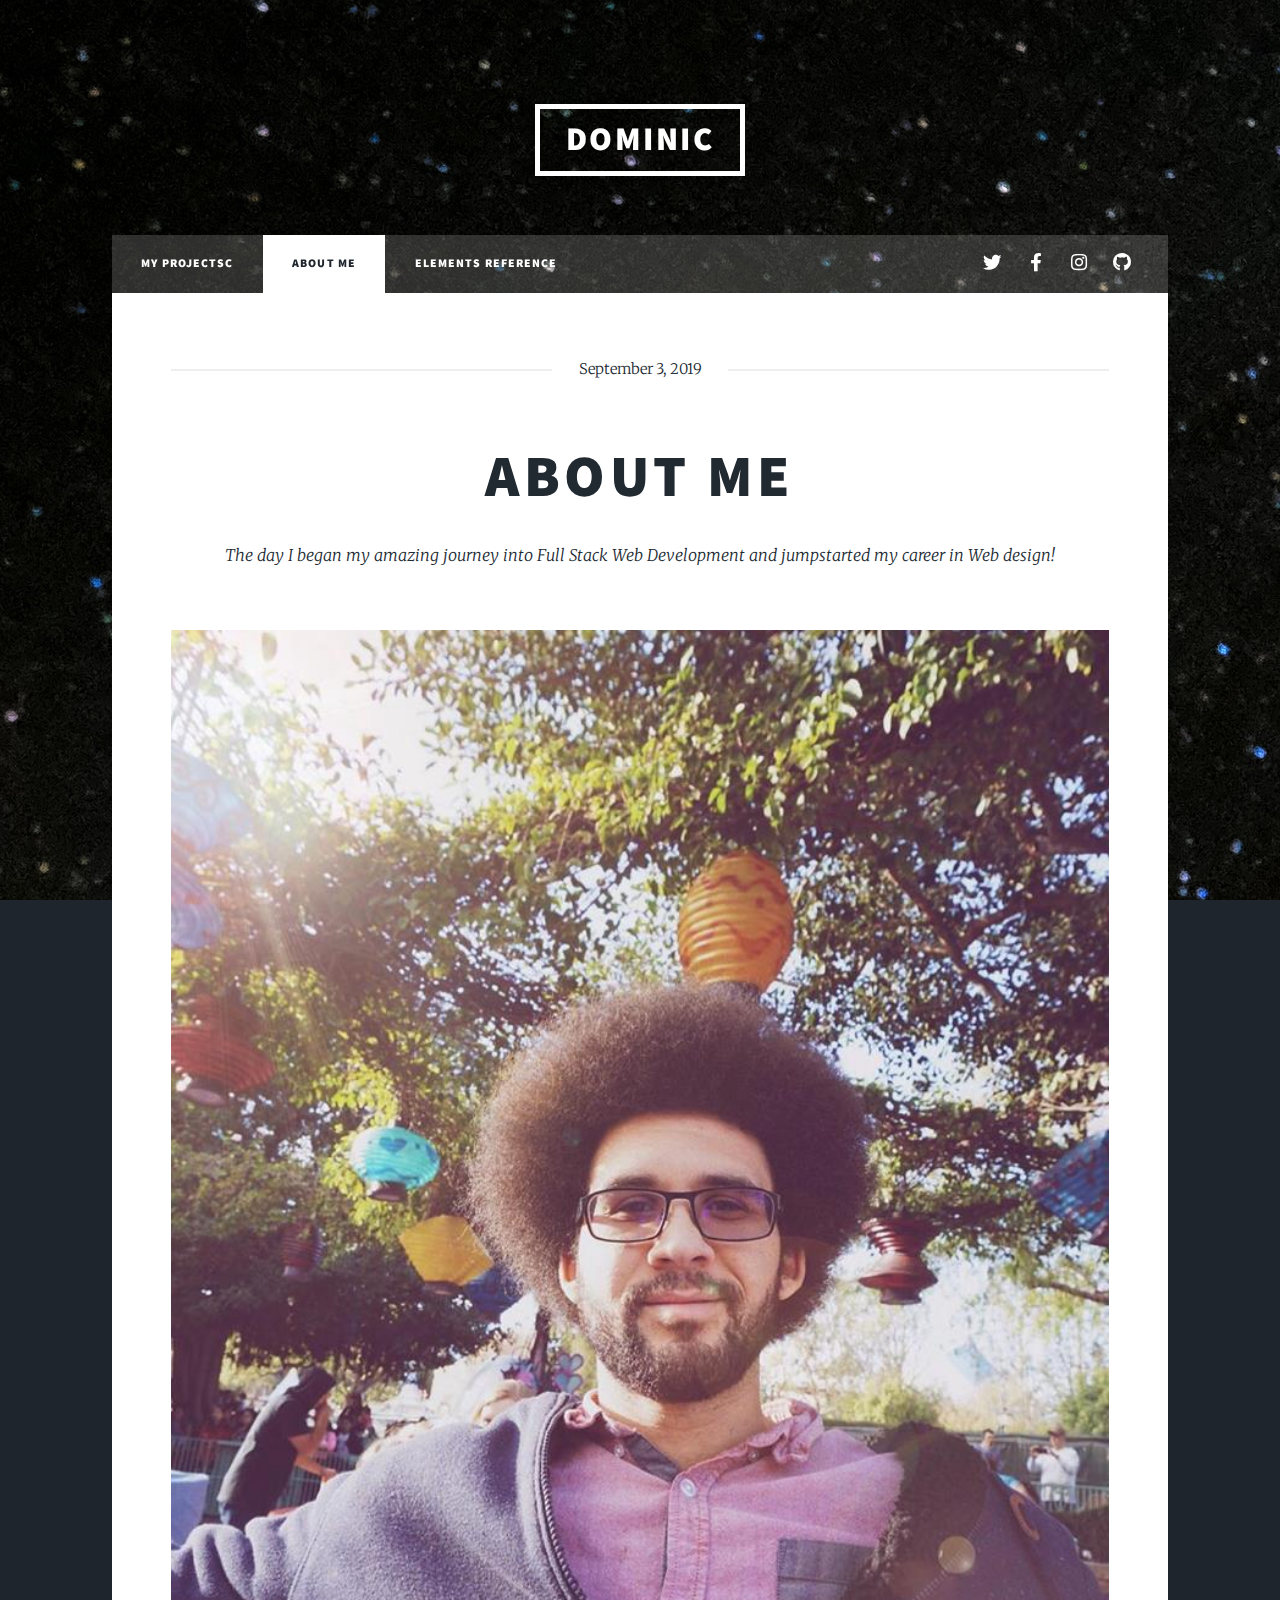
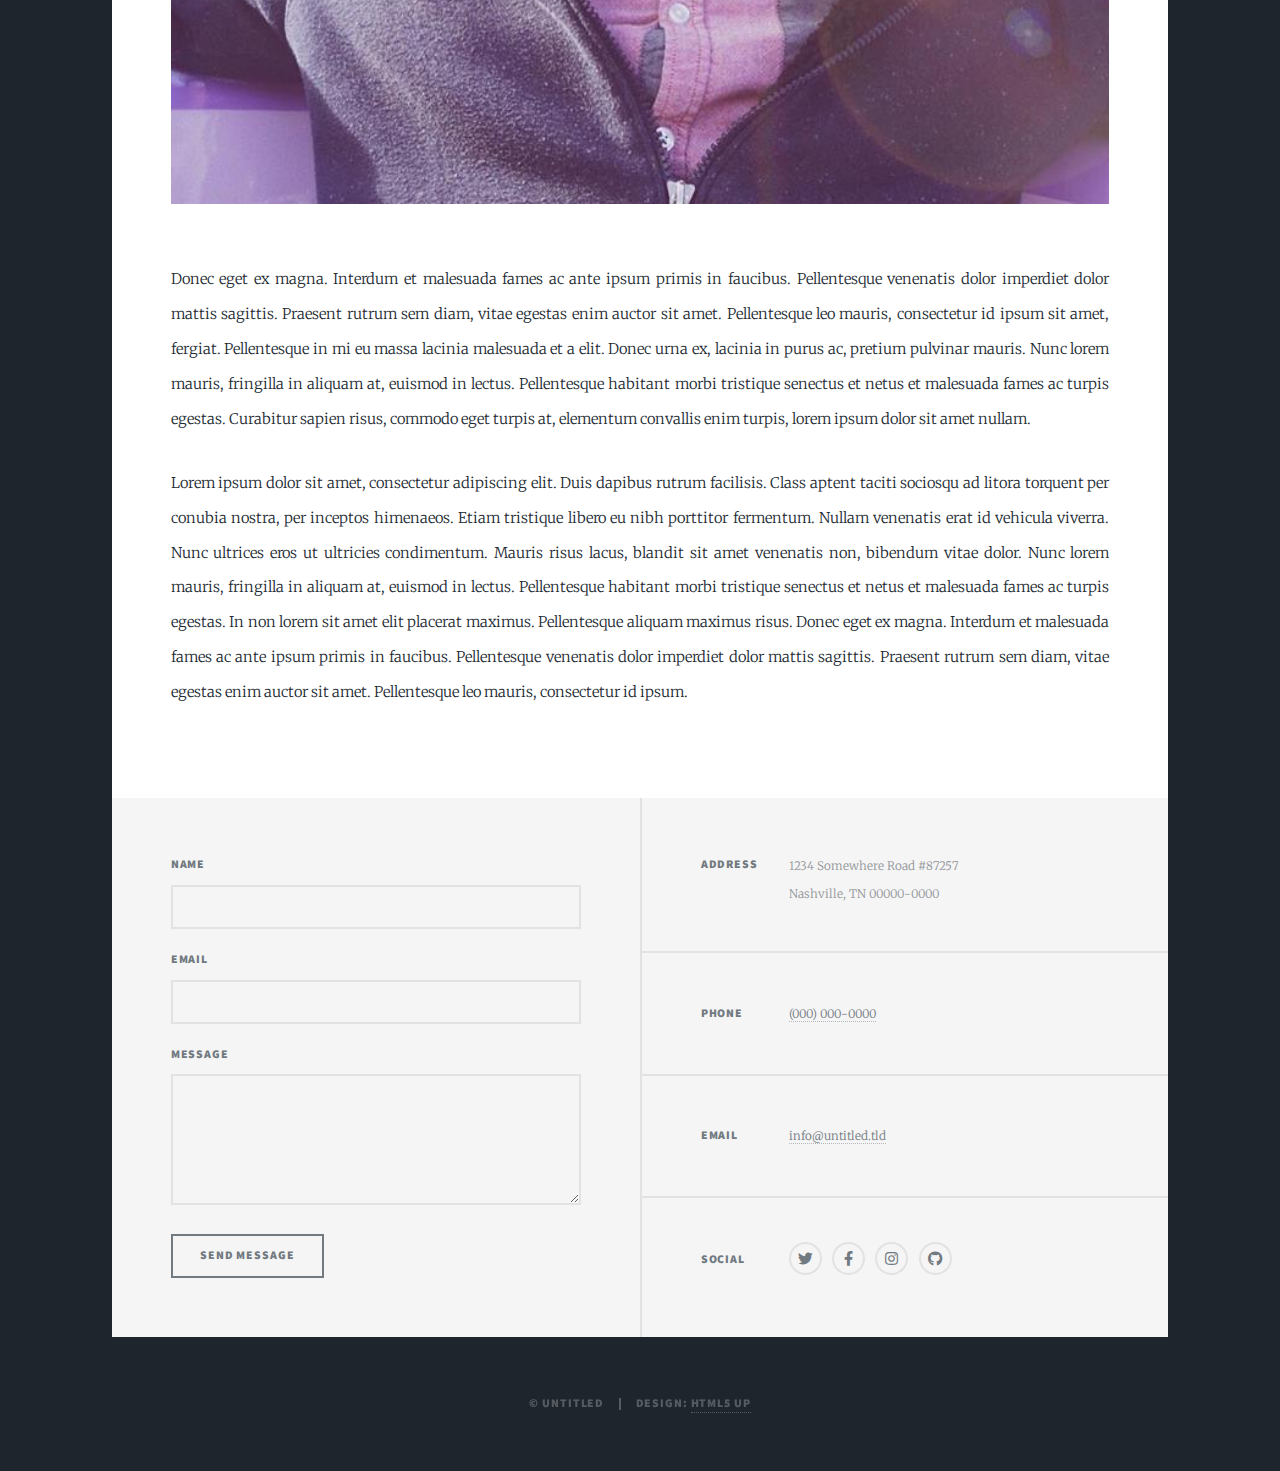
<file: generic.html>
<!DOCTYPE HTML>
<!--
	Massively by HTML5 UP
	html5up.net | @ajlkn
	Free for personal and commercial use under the CCA 3.0 license (html5up.net/license)
-->
<html>
	<head>
		<title>Generic Page - Massively by HTML5 UP</title>
		<meta charset="utf-8" />
		<meta name="viewport" content="width=device-width, initial-scale=1, user-scalable=no" />
		<link rel="stylesheet" href="assets/css/main.css" />
		<noscript><link rel="stylesheet" href="assets/css/noscript.css" /></noscript>
	</head>
	<body class="is-preload">

		<!-- Wrapper -->
			<div id="wrapper">

				<!-- Header -->
					<header id="header">
						<a href="index.html" class="logo">Dominic</a>
					</header>

				<!-- Nav -->
					<nav id="nav">
						<ul class="links">
							<li><a href="index.html">My Projectsc</a></li>
							<li class="active"><a href="generic.html">About Me</a></li>
							<li><a href="elements.html">Elements Reference</a></li>
						</ul>
						<ul class="icons">
							<li><a href="#" class="icon brands fa-twitter"><span class="label">Twitter</span></a></li>
							<li><a href="#" class="icon brands fa-facebook-f"><span class="label">Facebook</span></a></li>
							<li><a href="#" class="icon brands fa-instagram"><span class="label">Instagram</span></a></li>
							<li><a href="#" class="icon brands fa-github"><span class="label">GitHub</span></a></li>
						</ul>
					</nav>

				<!-- Main -->
					<div id="main">

						<!-- Post -->
							<section class="post">
								<header class="major">
									<span class="date">September 3, 2019</span>
									<h1>About me</h1>
									<p>The day I began my amazing journey into Full Stack Web Development and jumpstarted my career in Web design!</p>
								</header>
								<div class="image main"><img src="images/MyFace.jpg" alt="" /></div>
								<p>Donec eget ex magna. Interdum et malesuada fames ac ante ipsum primis in faucibus. Pellentesque venenatis dolor imperdiet dolor mattis sagittis. Praesent rutrum sem diam, vitae egestas enim auctor sit amet. Pellentesque leo mauris, consectetur id ipsum sit amet, fergiat. Pellentesque in mi eu massa lacinia malesuada et a elit. Donec urna ex, lacinia in purus ac, pretium pulvinar mauris. Nunc lorem mauris, fringilla in aliquam at, euismod in lectus. Pellentesque habitant morbi tristique senectus et netus et malesuada fames ac turpis egestas. Curabitur sapien risus, commodo eget turpis at, elementum convallis enim turpis, lorem ipsum dolor sit amet nullam.</p>
								<p>Lorem ipsum dolor sit amet, consectetur adipiscing elit. Duis dapibus rutrum facilisis. Class aptent taciti sociosqu ad litora torquent per conubia nostra, per inceptos himenaeos. Etiam tristique libero eu nibh porttitor fermentum. Nullam venenatis erat id vehicula viverra. Nunc ultrices eros ut ultricies condimentum. Mauris risus lacus, blandit sit amet venenatis non, bibendum vitae dolor. Nunc lorem mauris, fringilla in aliquam at, euismod in lectus. Pellentesque habitant morbi tristique senectus et netus et malesuada fames ac turpis egestas. In non lorem sit amet elit placerat maximus. Pellentesque aliquam maximus risus. Donec eget ex magna. Interdum et malesuada fames ac ante ipsum primis in faucibus. Pellentesque venenatis dolor imperdiet dolor mattis sagittis. Praesent rutrum sem diam, vitae egestas enim auctor sit amet. Pellentesque leo mauris, consectetur id ipsum.</p>
							</section>

					</div>

				<!-- Footer -->
					<footer id="footer">
						<section>
							<form method="post" action="#">
								<div class="fields">
									<div class="field">
										<label for="name">Name</label>
										<input type="text" name="name" id="name" />
									</div>
									<div class="field">
										<label for="email">Email</label>
										<input type="text" name="email" id="email" />
									</div>
									<div class="field">
										<label for="message">Message</label>
										<textarea name="message" id="message" rows="3"></textarea>
									</div>
								</div>
								<ul class="actions">
									<li><input type="submit" value="Send Message" /></li>
								</ul>
							</form>
						</section>
						<section class="split contact">
							<section class="alt">
								<h3>Address</h3>
								<p>1234 Somewhere Road #87257<br />
								Nashville, TN 00000-0000</p>
							</section>
							<section>
								<h3>Phone</h3>
								<p><a href="#">(000) 000-0000</a></p>
							</section>
							<section>
								<h3>Email</h3>
								<p><a href="#">info@untitled.tld</a></p>
							</section>
							<section>
								<h3>Social</h3>
								<ul class="icons alt">
									<li><a href="#" class="icon brands alt fa-twitter"><span class="label">Twitter</span></a></li>
									<li><a href="#" class="icon brands alt fa-facebook-f"><span class="label">Facebook</span></a></li>
									<li><a href="#" class="icon brands alt fa-instagram"><span class="label">Instagram</span></a></li>
									<li><a href="#" class="icon brands alt fa-github"><span class="label">GitHub</span></a></li>
								</ul>
							</section>
						</section>
					</footer>

				<!-- Copyright -->
					<div id="copyright">
						<ul><li>&copy; Untitled</li><li>Design: <a href="https://html5up.net">HTML5 UP</a></li></ul>
					</div>

			</div>

		<!-- Scripts -->
			<script src="assets/js/jquery.min.js"></script>
			<script src="assets/js/jquery.scrollex.min.js"></script>
			<script src="assets/js/jquery.scrolly.min.js"></script>
			<script src="assets/js/browser.min.js"></script>
			<script src="assets/js/breakpoints.min.js"></script>
			<script src="assets/js/util.js"></script>
			<script src="assets/js/main.js"></script>

	</body>
</html>
</file>
<file: assets/css/main.css>
@import url(fontawesome-all.min.css);
@import url("https://fonts.googleapis.com/css?family=Merriweather:300,700,300italic,700italic|Source+Sans+Pro:900");

/*
	Massively by HTML5 UP
	html5up.net | @ajlkn
	Free for personal and commercial use under the CCA 3.0 license (html5up.net/license)
*/

html, body, div, span, applet, object,
iframe, h1, h2, h3, h4, h5, h6, p, blockquote,
pre, a, abbr, acronym, address, big, cite,
code, del, dfn, em, img, ins, kbd, q, s, samp,
small, strike, strong, sub, sup, tt, var, b,
u, i, center, dl, dt, dd, ol, ul, li, fieldset,
form, label, legend, table, caption, tbody,
tfoot, thead, tr, th, td, article, aside,
canvas, details, embed, figure, figcaption,
footer, header, hgroup, menu, nav, output, ruby,
section, summary, time, mark, audio, video {
	margin: 0;
	padding: 0;
	border: 0;
	font-size: 100%;
	font: inherit;
	vertical-align: baseline;}

article, aside, details, figcaption, figure,
footer, header, hgroup, menu, nav, section {
	display: block;}

body {
	line-height: 1;
}

ol, ul {
	list-style: none;
}

blockquote, q {
	quotes: none;
}

	blockquote:before, blockquote:after, q:before, q:after {
		content: '';
		content: none;
	}

table {
	border-collapse: collapse;
	border-spacing: 0;
}

body {
	-webkit-text-size-adjust: none;
}

mark {
	background-color: transparent;
	color: inherit;
}

input::-moz-focus-inner {
	border: 0;
	padding: 0;
}

input, select, textarea {
	-moz-appearance: none;
	-webkit-appearance: none;
	-ms-appearance: none;
	appearance: none;
}

/* Basic */

	@-ms-viewport {
		width: device-width;
	}

	body {
		-ms-overflow-style: scrollbar;
	}

	@media screen and (max-width: 480px) {

		html, body {
			min-width: 320px;
		}

	}

	html {
		box-sizing: border-box;
	}

	*, *:before, *:after {
		box-sizing: inherit;
	}

	body {
		background-color: #1e252d;
	}

		body.is-preload *, body.is-preload *:before, body.is-preload *:after {
			-moz-animation: none !important;
			-webkit-animation: none !important;
			-ms-animation: none !important;
			animation: none !important;
			-moz-transition: none !important;
			-webkit-transition: none !important;
			-ms-transition: none !important;
			transition: none !important;
		}

/* Type */

	html {
		font-size: 16pt;
	}

		@media screen and (max-width: 1680px) {

			html {
				font-size: 12pt;
			}

		}

		@media screen and (max-width: 1280px) {

			html {
				font-size: 11pt;
			}

		}

		@media screen and (max-width: 360px) {

			html {
				font-size: 10pt;
			}

		}

	body {
		color: #212931;
	}

	body, input, select, textarea {
		font-family: "Merriweather", Georgia, serif;
		font-weight: 300;
		font-size: 1rem;
		line-height: 2.375;
	}

	a {
		-moz-transition: color 0.2s ease-in-out, background-color 0.2s ease-in-out, border-color 0.2s ease-in-out, box-shadow 0.2s ease-in-out;
		-webkit-transition: color 0.2s ease-in-out, background-color 0.2s ease-in-out, border-color 0.2s ease-in-out, box-shadow 0.2s ease-in-out;
		-ms-transition: color 0.2s ease-in-out, background-color 0.2s ease-in-out, border-color 0.2s ease-in-out, box-shadow 0.2s ease-in-out;
		transition: color 0.2s ease-in-out, background-color 0.2s ease-in-out, border-color 0.2s ease-in-out, box-shadow 0.2s ease-in-out;
		border-bottom: dotted 1px;
		text-decoration: none;
	}

		a:hover {
			border-bottom-color: transparent;
		}

	strong, b {
		font-weight: 600;
	}

	em, i {
		font-style: italic;
	}

	p {
		text-align: justify;
		margin: 0 0 2rem 0;
	}

	h1, h2, h3, h4, h5, h6 {
		font-family: "Source Sans Pro", Helvetica, sans-serif;
		font-weight: 900;
		line-height: 1.5;
		letter-spacing: 0.075em;
		text-transform: uppercase;
		margin: 0 0 1rem 0;
	}

		h1 a, h2 a, h3 a, h4 a, h5 a, h6 a {
			border-bottom: 0;
			color: inherit;
			text-decoration: none;
		}

	h1 {
		font-size: 4rem;
		line-height: 1.1;
		margin: 0 0 2rem 0;
	}

	h2 {
		font-size: 1.75rem;
		line-height: 1.3;
		margin: 0 0 1.5rem 0;
	}

	h3 {
		font-size: 1.25rem;
		margin: 0 0 1.5rem 0;
	}

	h4 {
		font-size: 1rem;
	}

	h5 {
		font-size: 0.9rem;
	}

	h6 {
		font-size: 0.8rem;
	}

	sub {
		font-size: 0.8rem;
		position: relative;
		top: 0.5rem;
	}

	sup {
		font-size: 0.8rem;
		position: relative;
		top: -0.5rem;
	}

	blockquote {
		border-left: solid 4px;
		font-style: italic;
		margin: 0 0 2rem 0;
		padding: 0.5rem 0 0.5rem 2rem;
	}

	code {
		border: solid 2px;
		font-family: "Courier New", monospace;
		font-size: 0.9rem;
		margin: 0 0.25rem;
		padding: 0.25rem 0.65rem;
	}

	pre {
		-webkit-overflow-scrolling: touch;
		font-family: "Courier New", monospace;
		font-size: 0.9rem;
		margin: 0 0 2rem 0;
	}

		pre code {
			display: block;
			line-height: 1.75;
			padding: 1rem 1.5rem;
			overflow-x: auto;
		}

	hr {
		border: 0;
		border-bottom: solid 2px;
		margin: 3rem 0;
	}

		hr.major {
			margin: 5rem 0;
		}

	.align-left {
		text-align: left;
	}

	.align-center {
		text-align: center;
	}

	.align-right {
		text-align: right;
	}

	input, select, textarea {
		color: #212931;
	}

	a {
		color: #212931;
		border-bottom-color: rgba(33, 41, 49, 0.5);
	}

		a:hover {
			border-bottom-color: transparent;
			color: #18bfef !important;
		}

	strong, b {
		color: #212931;
	}

	h1, h2, h3, h4, h5, h6 {
		color: #212931;
	}

	blockquote {
		border-left-color: #eeeeee;
	}

	code {
		background: rgba(220, 220, 220, 0.25);
		border-color: #eeeeee;
	}

	hr {
		border-bottom-color: #eeeeee;
	}

/* Row */

	.row {
		display: flex;
		flex-wrap: wrap;
		box-sizing: border-box;
		align-items: stretch;
	}

		.row > * {
			box-sizing: border-box;
		}

		.row.gtr-uniform > * > :last-child {
			margin-bottom: 0;
		}

		.row.aln-left {
			justify-content: flex-start;
		}

		.row.aln-center {
			justify-content: center;
		}

		.row.aln-right {
			justify-content: flex-end;
		}

		.row.aln-top {
			align-items: flex-start;
		}

		.row.aln-middle {
			align-items: center;
		}

		.row.aln-bottom {
			align-items: flex-end;
		}

		.row > .imp {
			order: -1;
		}

		.row > .col-1 {
			width: 8.33333%;
		}

		.row > .off-1 {
			margin-left: 8.33333%;
		}

		.row > .col-2 {
			width: 16.66667%;
		}

		.row > .off-2 {
			margin-left: 16.66667%;
		}

		.row > .col-3 {
			width: 25%;
		}

		.row > .off-3 {
			margin-left: 25%;
		}

		.row > .col-4 {
			width: 33.33333%;
		}

		.row > .off-4 {
			margin-left: 33.33333%;
		}

		.row > .col-5 {
			width: 41.66667%;
		}

		.row > .off-5 {
			margin-left: 41.66667%;
		}

		.row > .col-6 {
			width: 50%;
		}

		.row > .off-6 {
			margin-left: 50%;
		}

		.row > .col-7 {
			width: 58.33333%;
		}

		.row > .off-7 {
			margin-left: 58.33333%;
		}

		.row > .col-8 {
			width: 66.66667%;
		}

		.row > .off-8 {
			margin-left: 66.66667%;
		}

		.row > .col-9 {
			width: 75%;
		}

		.row > .off-9 {
			margin-left: 75%;
		}

		.row > .col-10 {
			width: 83.33333%;
		}

		.row > .off-10 {
			margin-left: 83.33333%;
		}

		.row > .col-11 {
			width: 91.66667%;
		}

		.row > .off-11 {
			margin-left: 91.66667%;
		}

		.row > .col-12 {
			width: 100%;
		}

		.row > .off-12 {
			margin-left: 100%;
		}

		.row.gtr-0 {
			margin-top: 0;
			margin-left: 0rem;
		}

			.row.gtr-0 > * {
				padding: 0 0 0 0rem;
			}

			.row.gtr-0.gtr-uniform {
				margin-top: 0rem;
			}

				.row.gtr-0.gtr-uniform > * {
					padding-top: 0rem;
				}

		.row.gtr-25 {
			margin-top: 0;
			margin-left: -0.375rem;
		}

			.row.gtr-25 > * {
				padding: 0 0 0 0.375rem;
			}

			.row.gtr-25.gtr-uniform {
				margin-top: -0.375rem;
			}

				.row.gtr-25.gtr-uniform > * {
					padding-top: 0.375rem;
				}

		.row.gtr-50 {
			margin-top: 0;
			margin-left: -0.75rem;
		}

			.row.gtr-50 > * {
				padding: 0 0 0 0.75rem;
			}

			.row.gtr-50.gtr-uniform {
				margin-top: -0.75rem;
			}

				.row.gtr-50.gtr-uniform > * {
					padding-top: 0.75rem;
				}

		.row {
			margin-top: 0;
			margin-left: -1.5rem;
		}

			.row > * {
				padding: 0 0 0 1.5rem;
			}

			.row.gtr-uniform {
				margin-top: -1.5rem;
			}

				.row.gtr-uniform > * {
					padding-top: 1.5rem;
				}

		.row.gtr-150 {
			margin-top: 0;
			margin-left: -2.25rem;
		}

			.row.gtr-150 > * {
				padding: 0 0 0 2.25rem;
			}

			.row.gtr-150.gtr-uniform {
				margin-top: -2.25rem;
			}

				.row.gtr-150.gtr-uniform > * {
					padding-top: 2.25rem;
				}

		.row.gtr-200 {
			margin-top: 0;
			margin-left: -3rem;
		}

			.row.gtr-200 > * {
				padding: 0 0 0 3rem;
			}

			.row.gtr-200.gtr-uniform {
				margin-top: -3rem;
			}

				.row.gtr-200.gtr-uniform > * {
					padding-top: 3rem;
				}

		@media screen and (max-width: 1680px) {

			.row {
				display: flex;
				flex-wrap: wrap;
				box-sizing: border-box;
				align-items: stretch;
			}

				.row > * {
					box-sizing: border-box;
				}

				.row.gtr-uniform > * > :last-child {
					margin-bottom: 0;
				}

				.row.aln-left {
					justify-content: flex-start;
				}

				.row.aln-center {
					justify-content: center;
				}

				.row.aln-right {
					justify-content: flex-end;
				}

				.row.aln-top {
					align-items: flex-start;
				}

				.row.aln-middle {
					align-items: center;
				}

				.row.aln-bottom {
					align-items: flex-end;
				}

				.row > .imp-xlarge {
					order: -1;
				}

				.row > .col-1-xlarge {
					width: 8.33333%;
				}

				.row > .off-1-xlarge {
					margin-left: 8.33333%;
				}

				.row > .col-2-xlarge {
					width: 16.66667%;
				}

				.row > .off-2-xlarge {
					margin-left: 16.66667%;
				}

				.row > .col-3-xlarge {
					width: 25%;
				}

				.row > .off-3-xlarge {
					margin-left: 25%;
				}

				.row > .col-4-xlarge {
					width: 33.33333%;
				}

				.row > .off-4-xlarge {
					margin-left: 33.33333%;
				}

				.row > .col-5-xlarge {
					width: 41.66667%;
				}

				.row > .off-5-xlarge {
					margin-left: 41.66667%;
				}

				.row > .col-6-xlarge {
					width: 50%;
				}

				.row > .off-6-xlarge {
					margin-left: 50%;
				}

				.row > .col-7-xlarge {
					width: 58.33333%;
				}

				.row > .off-7-xlarge {
					margin-left: 58.33333%;
				}

				.row > .col-8-xlarge {
					width: 66.66667%;
				}

				.row > .off-8-xlarge {
					margin-left: 66.66667%;
				}

				.row > .col-9-xlarge {
					width: 75%;
				}

				.row > .off-9-xlarge {
					margin-left: 75%;
				}

				.row > .col-10-xlarge {
					width: 83.33333%;
				}

				.row > .off-10-xlarge {
					margin-left: 83.33333%;
				}

				.row > .col-11-xlarge {
					width: 91.66667%;
				}

				.row > .off-11-xlarge {
					margin-left: 91.66667%;
				}

				.row > .col-12-xlarge {
					width: 100%;
				}

				.row > .off-12-xlarge {
					margin-left: 100%;
				}

				.row.gtr-0 {
					margin-top: 0;
					margin-left: 0rem;
				}

					.row.gtr-0 > * {
						padding: 0 0 0 0rem;
					}

					.row.gtr-0.gtr-uniform {
						margin-top: 0rem;
					}

						.row.gtr-0.gtr-uniform > * {
							padding-top: 0rem;
						}

				.row.gtr-25 {
					margin-top: 0;
					margin-left: -0.375rem;
				}

					.row.gtr-25 > * {
						padding: 0 0 0 0.375rem;
					}

					.row.gtr-25.gtr-uniform {
						margin-top: -0.375rem;
					}

						.row.gtr-25.gtr-uniform > * {
							padding-top: 0.375rem;
						}

				.row.gtr-50 {
					margin-top: 0;
					margin-left: -0.75rem;
				}

					.row.gtr-50 > * {
						padding: 0 0 0 0.75rem;
					}

					.row.gtr-50.gtr-uniform {
						margin-top: -0.75rem;
					}

						.row.gtr-50.gtr-uniform > * {
							padding-top: 0.75rem;
						}

				.row {
					margin-top: 0;
					margin-left: -1.5rem;
				}

					.row > * {
						padding: 0 0 0 1.5rem;
					}

					.row.gtr-uniform {
						margin-top: -1.5rem;
					}

						.row.gtr-uniform > * {
							padding-top: 1.5rem;
						}

				.row.gtr-150 {
					margin-top: 0;
					margin-left: -2.25rem;
				}

					.row.gtr-150 > * {
						padding: 0 0 0 2.25rem;
					}

					.row.gtr-150.gtr-uniform {
						margin-top: -2.25rem;
					}

						.row.gtr-150.gtr-uniform > * {
							padding-top: 2.25rem;
						}

				.row.gtr-200 {
					margin-top: 0;
					margin-left: -3rem;
				}

					.row.gtr-200 > * {
						padding: 0 0 0 3rem;
					}

					.row.gtr-200.gtr-uniform {
						margin-top: -3rem;
					}

						.row.gtr-200.gtr-uniform > * {
							padding-top: 3rem;
						}

		}

		@media screen and (max-width: 1280px) {

			.row {
				display: flex;
				flex-wrap: wrap;
				box-sizing: border-box;
				align-items: stretch;
			}

				.row > * {
					box-sizing: border-box;
				}

				.row.gtr-uniform > * > :last-child {
					margin-bottom: 0;
				}

				.row.aln-left {
					justify-content: flex-start;
				}

				.row.aln-center {
					justify-content: center;
				}

				.row.aln-right {
					justify-content: flex-end;
				}

				.row.aln-top {
					align-items: flex-start;
				}

				.row.aln-middle {
					align-items: center;
				}

				.row.aln-bottom {
					align-items: flex-end;
				}

				.row > .imp-large {
					order: -1;
				}

				.row > .col-1-large {
					width: 8.33333%;
				}

				.row > .off-1-large {
					margin-left: 8.33333%;
				}

				.row > .col-2-large {
					width: 16.66667%;
				}

				.row > .off-2-large {
					margin-left: 16.66667%;
				}

				.row > .col-3-large {
					width: 25%;
				}

				.row > .off-3-large {
					margin-left: 25%;
				}

				.row > .col-4-large {
					width: 33.33333%;
				}

				.row > .off-4-large {
					margin-left: 33.33333%;
				}

				.row > .col-5-large {
					width: 41.66667%;
				}

				.row > .off-5-large {
					margin-left: 41.66667%;
				}

				.row > .col-6-large {
					width: 50%;
				}

				.row > .off-6-large {
					margin-left: 50%;
				}

				.row > .col-7-large {
					width: 58.33333%;
				}

				.row > .off-7-large {
					margin-left: 58.33333%;
				}

				.row > .col-8-large {
					width: 66.66667%;
				}

				.row > .off-8-large {
					margin-left: 66.66667%;
				}

				.row > .col-9-large {
					width: 75%;
				}

				.row > .off-9-large {
					margin-left: 75%;
				}

				.row > .col-10-large {
					width: 83.33333%;
				}

				.row > .off-10-large {
					margin-left: 83.33333%;
				}

				.row > .col-11-large {
					width: 91.66667%;
				}

				.row > .off-11-large {
					margin-left: 91.66667%;
				}

				.row > .col-12-large {
					width: 100%;
				}

				.row > .off-12-large {
					margin-left: 100%;
				}

				.row.gtr-0 {
					margin-top: 0;
					margin-left: 0rem;
				}

					.row.gtr-0 > * {
						padding: 0 0 0 0rem;
					}

					.row.gtr-0.gtr-uniform {
						margin-top: 0rem;
					}

						.row.gtr-0.gtr-uniform > * {
							padding-top: 0rem;
						}

				.row.gtr-25 {
					margin-top: 0;
					margin-left: -0.375rem;
				}

					.row.gtr-25 > * {
						padding: 0 0 0 0.375rem;
					}

					.row.gtr-25.gtr-uniform {
						margin-top: -0.375rem;
					}

						.row.gtr-25.gtr-uniform > * {
							padding-top: 0.375rem;
						}

				.row.gtr-50 {
					margin-top: 0;
					margin-left: -0.75rem;
				}

					.row.gtr-50 > * {
						padding: 0 0 0 0.75rem;
					}

					.row.gtr-50.gtr-uniform {
						margin-top: -0.75rem;
					}

						.row.gtr-50.gtr-uniform > * {
							padding-top: 0.75rem;
						}

				.row {
					margin-top: 0;
					margin-left: -1.5rem;
				}

					.row > * {
						padding: 0 0 0 1.5rem;
					}

					.row.gtr-uniform {
						margin-top: -1.5rem;
					}

						.row.gtr-uniform > * {
							padding-top: 1.5rem;
						}

				.row.gtr-150 {
					margin-top: 0;
					margin-left: -2.25rem;
				}

					.row.gtr-150 > * {
						padding: 0 0 0 2.25rem;
					}

					.row.gtr-150.gtr-uniform {
						margin-top: -2.25rem;
					}

						.row.gtr-150.gtr-uniform > * {
							padding-top: 2.25rem;
						}

				.row.gtr-200 {
					margin-top: 0;
					margin-left: -3rem;
				}

					.row.gtr-200 > * {
						padding: 0 0 0 3rem;
					}

					.row.gtr-200.gtr-uniform {
						margin-top: -3rem;
					}

						.row.gtr-200.gtr-uniform > * {
							padding-top: 3rem;
						}

		}

		@media screen and (max-width: 980px) {

			.row {
				display: flex;
				flex-wrap: wrap;
				box-sizing: border-box;
				align-items: stretch;
			}

				.row > * {
					box-sizing: border-box;
				}

				.row.gtr-uniform > * > :last-child {
					margin-bottom: 0;
				}

				.row.aln-left {
					justify-content: flex-start;
				}

				.row.aln-center {
					justify-content: center;
				}

				.row.aln-right {
					justify-content: flex-end;
				}

				.row.aln-top {
					align-items: flex-start;
				}

				.row.aln-middle {
					align-items: center;
				}

				.row.aln-bottom {
					align-items: flex-end;
				}

				.row > .imp-medium {
					order: -1;
				}

				.row > .col-1-medium {
					width: 8.33333%;
				}

				.row > .off-1-medium {
					margin-left: 8.33333%;
				}

				.row > .col-2-medium {
					width: 16.66667%;
				}

				.row > .off-2-medium {
					margin-left: 16.66667%;
				}

				.row > .col-3-medium {
					width: 25%;
				}

				.row > .off-3-medium {
					margin-left: 25%;
				}

				.row > .col-4-medium {
					width: 33.33333%;
				}

				.row > .off-4-medium {
					margin-left: 33.33333%;
				}

				.row > .col-5-medium {
					width: 41.66667%;
				}

				.row > .off-5-medium {
					margin-left: 41.66667%;
				}

				.row > .col-6-medium {
					width: 50%;
				}

				.row > .off-6-medium {
					margin-left: 50%;
				}

				.row > .col-7-medium {
					width: 58.33333%;
				}

				.row > .off-7-medium {
					margin-left: 58.33333%;
				}

				.row > .col-8-medium {
					width: 66.66667%;
				}

				.row > .off-8-medium {
					margin-left: 66.66667%;
				}

				.row > .col-9-medium {
					width: 75%;
				}

				.row > .off-9-medium {
					margin-left: 75%;
				}

				.row > .col-10-medium {
					width: 83.33333%;
				}

				.row > .off-10-medium {
					margin-left: 83.33333%;
				}

				.row > .col-11-medium {
					width: 91.66667%;
				}

				.row > .off-11-medium {
					margin-left: 91.66667%;
				}

				.row > .col-12-medium {
					width: 100%;
				}

				.row > .off-12-medium {
					margin-left: 100%;
				}

				.row.gtr-0 {
					margin-top: 0;
					margin-left: 0rem;
				}

					.row.gtr-0 > * {
						padding: 0 0 0 0rem;
					}

					.row.gtr-0.gtr-uniform {
						margin-top: 0rem;
					}

						.row.gtr-0.gtr-uniform > * {
							padding-top: 0rem;
						}

				.row.gtr-25 {
					margin-top: 0;
					margin-left: -0.375rem;
				}

					.row.gtr-25 > * {
						padding: 0 0 0 0.375rem;
					}

					.row.gtr-25.gtr-uniform {
						margin-top: -0.375rem;
					}

						.row.gtr-25.gtr-uniform > * {
							padding-top: 0.375rem;
						}

				.row.gtr-50 {
					margin-top: 0;
					margin-left: -0.75rem;
				}

					.row.gtr-50 > * {
						padding: 0 0 0 0.75rem;
					}

					.row.gtr-50.gtr-uniform {
						margin-top: -0.75rem;
					}

						.row.gtr-50.gtr-uniform > * {
							padding-top: 0.75rem;
						}

				.row {
					margin-top: 0;
					margin-left: -1.5rem;
				}

					.row > * {
						padding: 0 0 0 1.5rem;
					}

					.row.gtr-uniform {
						margin-top: -1.5rem;
					}

						.row.gtr-uniform > * {
							padding-top: 1.5rem;
						}

				.row.gtr-150 {
					margin-top: 0;
					margin-left: -2.25rem;
				}

					.row.gtr-150 > * {
						padding: 0 0 0 2.25rem;
					}

					.row.gtr-150.gtr-uniform {
						margin-top: -2.25rem;
					}

						.row.gtr-150.gtr-uniform > * {
							padding-top: 2.25rem;
						}

				.row.gtr-200 {
					margin-top: 0;
					margin-left: -3rem;
				}

					.row.gtr-200 > * {
						padding: 0 0 0 3rem;
					}

					.row.gtr-200.gtr-uniform {
						margin-top: -3rem;
					}

						.row.gtr-200.gtr-uniform > * {
							padding-top: 3rem;
						}

		}

		@media screen and (max-width: 736px) {

			.row {
				display: flex;
				flex-wrap: wrap;
				box-sizing: border-box;
				align-items: stretch;
			}

				.row > * {
					box-sizing: border-box;
				}

				.row.gtr-uniform > * > :last-child {
					margin-bottom: 0;
				}

				.row.aln-left {
					justify-content: flex-start;
				}

				.row.aln-center {
					justify-content: center;
				}

				.row.aln-right {
					justify-content: flex-end;
				}

				.row.aln-top {
					align-items: flex-start;
				}

				.row.aln-middle {
					align-items: center;
				}

				.row.aln-bottom {
					align-items: flex-end;
				}

				.row > .imp-small {
					order: -1;
				}

				.row > .col-1-small {
					width: 8.33333%;
				}

				.row > .off-1-small {
					margin-left: 8.33333%;
				}

				.row > .col-2-small {
					width: 16.66667%;
				}

				.row > .off-2-small {
					margin-left: 16.66667%;
				}

				.row > .col-3-small {
					width: 25%;
				}

				.row > .off-3-small {
					margin-left: 25%;
				}

				.row > .col-4-small {
					width: 33.33333%;
				}

				.row > .off-4-small {
					margin-left: 33.33333%;
				}

				.row > .col-5-small {
					width: 41.66667%;
				}

				.row > .off-5-small {
					margin-left: 41.66667%;
				}

				.row > .col-6-small {
					width: 50%;
				}

				.row > .off-6-small {
					margin-left: 50%;
				}

				.row > .col-7-small {
					width: 58.33333%;
				}

				.row > .off-7-small {
					margin-left: 58.33333%;
				}

				.row > .col-8-small {
					width: 66.66667%;
				}

				.row > .off-8-small {
					margin-left: 66.66667%;
				}

				.row > .col-9-small {
					width: 75%;
				}

				.row > .off-9-small {
					margin-left: 75%;
				}

				.row > .col-10-small {
					width: 83.33333%;
				}

				.row > .off-10-small {
					margin-left: 83.33333%;
				}

				.row > .col-11-small {
					width: 91.66667%;
				}

				.row > .off-11-small {
					margin-left: 91.66667%;
				}

				.row > .col-12-small {
					width: 100%;
				}

				.row > .off-12-small {
					margin-left: 100%;
				}

				.row.gtr-0 {
					margin-top: 0;
					margin-left: 0rem;
				}

					.row.gtr-0 > * {
						padding: 0 0 0 0rem;
					}

					.row.gtr-0.gtr-uniform {
						margin-top: 0rem;
					}

						.row.gtr-0.gtr-uniform > * {
							padding-top: 0rem;
						}

				.row.gtr-25 {
					margin-top: 0;
					margin-left: -0.375rem;
				}

					.row.gtr-25 > * {
						padding: 0 0 0 0.375rem;
					}

					.row.gtr-25.gtr-uniform {
						margin-top: -0.375rem;
					}

						.row.gtr-25.gtr-uniform > * {
							padding-top: 0.375rem;
						}

				.row.gtr-50 {
					margin-top: 0;
					margin-left: -0.75rem;
				}

					.row.gtr-50 > * {
						padding: 0 0 0 0.75rem;
					}

					.row.gtr-50.gtr-uniform {
						margin-top: -0.75rem;
					}

						.row.gtr-50.gtr-uniform > * {
							padding-top: 0.75rem;
						}

				.row {
					margin-top: 0;
					margin-left: -1.5rem;
				}

					.row > * {
						padding: 0 0 0 1.5rem;
					}

					.row.gtr-uniform {
						margin-top: -1.5rem;
					}

						.row.gtr-uniform > * {
							padding-top: 1.5rem;
						}

				.row.gtr-150 {
					margin-top: 0;
					margin-left: -2.25rem;
				}

					.row.gtr-150 > * {
						padding: 0 0 0 2.25rem;
					}

					.row.gtr-150.gtr-uniform {
						margin-top: -2.25rem;
					}

						.row.gtr-150.gtr-uniform > * {
							padding-top: 2.25rem;
						}

				.row.gtr-200 {
					margin-top: 0;
					margin-left: -3rem;
				}

					.row.gtr-200 > * {
						padding: 0 0 0 3rem;
					}

					.row.gtr-200.gtr-uniform {
						margin-top: -3rem;
					}

						.row.gtr-200.gtr-uniform > * {
							padding-top: 3rem;
						}

		}

		@media screen and (max-width: 480px) {

			.row {
				display: flex;
				flex-wrap: wrap;
				box-sizing: border-box;
				align-items: stretch;
			}

				.row > * {
					box-sizing: border-box;
				}

				.row.gtr-uniform > * > :last-child {
					margin-bottom: 0;
				}

				.row.aln-left {
					justify-content: flex-start;
				}

				.row.aln-center {
					justify-content: center;
				}

				.row.aln-right {
					justify-content: flex-end;
				}

				.row.aln-top {
					align-items: flex-start;
				}

				.row.aln-middle {
					align-items: center;
				}

				.row.aln-bottom {
					align-items: flex-end;
				}

				.row > .imp-xsmall {
					order: -1;
				}

				.row > .col-1-xsmall {
					width: 8.33333%;
				}

				.row > .off-1-xsmall {
					margin-left: 8.33333%;
				}

				.row > .col-2-xsmall {
					width: 16.66667%;
				}

				.row > .off-2-xsmall {
					margin-left: 16.66667%;
				}

				.row > .col-3-xsmall {
					width: 25%;
				}

				.row > .off-3-xsmall {
					margin-left: 25%;
				}

				.row > .col-4-xsmall {
					width: 33.33333%;
				}

				.row > .off-4-xsmall {
					margin-left: 33.33333%;
				}

				.row > .col-5-xsmall {
					width: 41.66667%;
				}

				.row > .off-5-xsmall {
					margin-left: 41.66667%;
				}

				.row > .col-6-xsmall {
					width: 50%;
				}

				.row > .off-6-xsmall {
					margin-left: 50%;
				}

				.row > .col-7-xsmall {
					width: 58.33333%;
				}

				.row > .off-7-xsmall {
					margin-left: 58.33333%;
				}

				.row > .col-8-xsmall {
					width: 66.66667%;
				}

				.row > .off-8-xsmall {
					margin-left: 66.66667%;
				}

				.row > .col-9-xsmall {
					width: 75%;
				}

				.row > .off-9-xsmall {
					margin-left: 75%;
				}

				.row > .col-10-xsmall {
					width: 83.33333%;
				}

				.row > .off-10-xsmall {
					margin-left: 83.33333%;
				}

				.row > .col-11-xsmall {
					width: 91.66667%;
				}

				.row > .off-11-xsmall {
					margin-left: 91.66667%;
				}

				.row > .col-12-xsmall {
					width: 100%;
				}

				.row > .off-12-xsmall {
					margin-left: 100%;
				}

				.row.gtr-0 {
					margin-top: 0;
					margin-left: 0rem;
				}

					.row.gtr-0 > * {
						padding: 0 0 0 0rem;
					}

					.row.gtr-0.gtr-uniform {
						margin-top: 0rem;
					}

						.row.gtr-0.gtr-uniform > * {
							padding-top: 0rem;
						}

				.row.gtr-25 {
					margin-top: 0;
					margin-left: -0.375rem;
				}

					.row.gtr-25 > * {
						padding: 0 0 0 0.375rem;
					}

					.row.gtr-25.gtr-uniform {
						margin-top: -0.375rem;
					}

						.row.gtr-25.gtr-uniform > * {
							padding-top: 0.375rem;
						}

				.row.gtr-50 {
					margin-top: 0;
					margin-left: -0.75rem;
				}

					.row.gtr-50 > * {
						padding: 0 0 0 0.75rem;
					}

					.row.gtr-50.gtr-uniform {
						margin-top: -0.75rem;
					}

						.row.gtr-50.gtr-uniform > * {
							padding-top: 0.75rem;
						}

				.row {
					margin-top: 0;
					margin-left: -1.5rem;
				}

					.row > * {
						padding: 0 0 0 1.5rem;
					}

					.row.gtr-uniform {
						margin-top: -1.5rem;
					}

						.row.gtr-uniform > * {
							padding-top: 1.5rem;
						}

				.row.gtr-150 {
					margin-top: 0;
					margin-left: -2.25rem;
				}

					.row.gtr-150 > * {
						padding: 0 0 0 2.25rem;
					}

					.row.gtr-150.gtr-uniform {
						margin-top: -2.25rem;
					}

						.row.gtr-150.gtr-uniform > * {
							padding-top: 2.25rem;
						}

				.row.gtr-200 {
					margin-top: 0;
					margin-left: -3rem;
				}

					.row.gtr-200 > * {
						padding: 0 0 0 3rem;
					}

					.row.gtr-200.gtr-uniform {
						margin-top: -3rem;
					}

						.row.gtr-200.gtr-uniform > * {
							padding-top: 3rem;
						}

		}

		@media screen and (max-width: 360px) {

			.row {
				display: flex;
				flex-wrap: wrap;
				box-sizing: border-box;
				align-items: stretch;
			}

				.row > * {
					box-sizing: border-box;
				}

				.row.gtr-uniform > * > :last-child {
					margin-bottom: 0;
				}

				.row.aln-left {
					justify-content: flex-start;
				}

				.row.aln-center {
					justify-content: center;
				}

				.row.aln-right {
					justify-content: flex-end;
				}

				.row.aln-top {
					align-items: flex-start;
				}

				.row.aln-middle {
					align-items: center;
				}

				.row.aln-bottom {
					align-items: flex-end;
				}

				.row > .imp-xxsmall {
					order: -1;
				}

				.row > .col-1-xxsmall {
					width: 8.33333%;
				}

				.row > .off-1-xxsmall {
					margin-left: 8.33333%;
				}

				.row > .col-2-xxsmall {
					width: 16.66667%;
				}

				.row > .off-2-xxsmall {
					margin-left: 16.66667%;
				}

				.row > .col-3-xxsmall {
					width: 25%;
				}

				.row > .off-3-xxsmall {
					margin-left: 25%;
				}

				.row > .col-4-xxsmall {
					width: 33.33333%;
				}

				.row > .off-4-xxsmall {
					margin-left: 33.33333%;
				}

				.row > .col-5-xxsmall {
					width: 41.66667%;
				}

				.row > .off-5-xxsmall {
					margin-left: 41.66667%;
				}

				.row > .col-6-xxsmall {
					width: 50%;
				}

				.row > .off-6-xxsmall {
					margin-left: 50%;
				}

				.row > .col-7-xxsmall {
					width: 58.33333%;
				}

				.row > .off-7-xxsmall {
					margin-left: 58.33333%;
				}

				.row > .col-8-xxsmall {
					width: 66.66667%;
				}

				.row > .off-8-xxsmall {
					margin-left: 66.66667%;
				}

				.row > .col-9-xxsmall {
					width: 75%;
				}

				.row > .off-9-xxsmall {
					margin-left: 75%;
				}

				.row > .col-10-xxsmall {
					width: 83.33333%;
				}

				.row > .off-10-xxsmall {
					margin-left: 83.33333%;
				}

				.row > .col-11-xxsmall {
					width: 91.66667%;
				}

				.row > .off-11-xxsmall {
					margin-left: 91.66667%;
				}

				.row > .col-12-xxsmall {
					width: 100%;
				}

				.row > .off-12-xxsmall {
					margin-left: 100%;
				}

				.row.gtr-0 {
					margin-top: 0;
					margin-left: 0rem;
				}

					.row.gtr-0 > * {
						padding: 0 0 0 0rem;
					}

					.row.gtr-0.gtr-uniform {
						margin-top: 0rem;
					}

						.row.gtr-0.gtr-uniform > * {
							padding-top: 0rem;
						}

				.row.gtr-25 {
					margin-top: 0;
					margin-left: -0.375rem;
				}

					.row.gtr-25 > * {
						padding: 0 0 0 0.375rem;
					}

					.row.gtr-25.gtr-uniform {
						margin-top: -0.375rem;
					}

						.row.gtr-25.gtr-uniform > * {
							padding-top: 0.375rem;
						}

				.row.gtr-50 {
					margin-top: 0;
					margin-left: -0.75rem;
				}

					.row.gtr-50 > * {
						padding: 0 0 0 0.75rem;
					}

					.row.gtr-50.gtr-uniform {
						margin-top: -0.75rem;
					}

						.row.gtr-50.gtr-uniform > * {
							padding-top: 0.75rem;
						}

				.row {
					margin-top: 0;
					margin-left: -1.5rem;
				}

					.row > * {
						padding: 0 0 0 1.5rem;
					}

					.row.gtr-uniform {
						margin-top: -1.5rem;
					}

						.row.gtr-uniform > * {
							padding-top: 1.5rem;
						}

				.row.gtr-150 {
					margin-top: 0;
					margin-left: -2.25rem;
				}

					.row.gtr-150 > * {
						padding: 0 0 0 2.25rem;
					}

					.row.gtr-150.gtr-uniform {
						margin-top: -2.25rem;
					}

						.row.gtr-150.gtr-uniform > * {
							padding-top: 2.25rem;
						}

				.row.gtr-200 {
					margin-top: 0;
					margin-left: -3rem;
				}

					.row.gtr-200 > * {
						padding: 0 0 0 3rem;
					}

					.row.gtr-200.gtr-uniform {
						margin-top: -3rem;
					}

						.row.gtr-200.gtr-uniform > * {
							padding-top: 3rem;
						}

		}

/* Box */

	.box {
		border: solid 2px;
		margin-bottom: 2rem;
		padding: 1.5rem;
	}

		.box > :last-child,
		.box > :last-child > :last-child,
		.box > :last-child > :last-child > :last-child {
			margin-bottom: 0;
		}

		.box.alt {
			border: 0;
			border-radius: 0;
			padding: 0;
		}

	.box {
		border-color: #eeeeee;
	}

/* Button */

	input[type="submit"],
	input[type="reset"],
	input[type="button"],
	button,
	.button {
		-moz-appearance: none;
		-webkit-appearance: none;
		-ms-appearance: none;
		appearance: none;
		-moz-transition: background-color 0.2s ease-in-out, box-shadow 0.2s ease-in-out, color 0.2s ease-in-out;
		-webkit-transition: background-color 0.2s ease-in-out, box-shadow 0.2s ease-in-out, color 0.2s ease-in-out;
		-ms-transition: background-color 0.2s ease-in-out, box-shadow 0.2s ease-in-out, color 0.2s ease-in-out;
		transition: background-color 0.2s ease-in-out, box-shadow 0.2s ease-in-out, color 0.2s ease-in-out;
		border: 0;
		border-radius: 0;
		cursor: pointer;
		display: inline-block;
		font-family: "Source Sans Pro", Helvetica, sans-serif;
		font-size: 0.8rem;
		font-weight: 900;
		letter-spacing: 0.075em;
		height: 3rem;
		line-height: 3rem;
		padding: 0 2rem;
		text-align: center;
		text-decoration: none;
		text-transform: uppercase;
		white-space: nowrap;
	}

		input[type="submit"].icon:before,
		input[type="reset"].icon:before,
		input[type="button"].icon:before,
		button.icon:before,
		.button.icon:before {
			margin-right: 0.5rem;
		}

		input[type="submit"].icon.solo,
		input[type="reset"].icon.solo,
		input[type="button"].icon.solo,
		button.icon.solo,
		.button.icon.solo {
			position: relative;
			width: 4rem;
			height: 4rem;
			line-height: 4rem;
			border-radius: 4rem;
			text-indent: 4rem;
			overflow: hidden;
			padding: 0;
			white-space: nowrap;
		}

			input[type="submit"].icon.solo:before,
			input[type="reset"].icon.solo:before,
			input[type="button"].icon.solo:before,
			button.icon.solo:before,
			.button.icon.solo:before {
				position: absolute;
				display: block;
				top: 0;
				left: 0;
				width: inherit;
				height: inherit;
				line-height: inherit;
				font-size: 1.25rem;
				margin-right: 0;
				text-align: center;
				text-indent: 0;
			}

		input[type="submit"].fit,
		input[type="reset"].fit,
		input[type="button"].fit,
		button.fit,
		.button.fit {
			width: 100%;
		}

		input[type="submit"].small,
		input[type="reset"].small,
		input[type="button"].small,
		button.small,
		.button.small {
			font-size: 0.7rem;
			height: 2.5rem;
			line-height: 2.5rem;
			padding: 0 1.5rem;
		}

		input[type="submit"].large,
		input[type="reset"].large,
		input[type="button"].large,
		button.large,
		.button.large {
			font-size: 0.9rem;
			height: 3.5rem;
			line-height: 3.5rem;
			padding: 0 2.75rem;
		}

		@media screen and (max-width: 980px) {

			input[type="submit"],
			input[type="reset"],
			input[type="button"],
			button,
			.button {
				font-size: 0.9rem;
				height: 3.25rem;
				line-height: 3.25rem;
			}

				input[type="submit"].large,
				input[type="reset"].large,
				input[type="button"].large,
				button.large,
				.button.large {
					font-size: 1rem;
					height: 3.75rem;
					line-height: 3.75rem;
				}

		}

		input[type="submit"].disabled, input[type="submit"]:disabled,
		input[type="reset"].disabled,
		input[type="reset"]:disabled,
		input[type="button"].disabled,
		input[type="button"]:disabled,
		button.disabled,
		button:disabled,
		.button.disabled,
		.button:disabled {
			pointer-events: none;
			opacity: 0.25;
		}

	input[type="submit"],
	input[type="reset"],
	input[type="button"],
	button,
	.button {
		background-color: transparent;
		box-shadow: inset 0 0 0 2px #212931;
		color: #212931 !important;
	}

		input[type="submit"]:hover,
		input[type="reset"]:hover,
		input[type="button"]:hover,
		button:hover,
		.button:hover {
			box-shadow: inset 0 0 0 2px #18bfef;
			color: #18bfef !important;
		}

		input[type="submit"].primary,
		input[type="reset"].primary,
		input[type="button"].primary,
		button.primary,
		.button.primary {
			background-color: #212931;
			box-shadow: none;
			color: #ffffff !important;
		}

			input[type="submit"].primary:hover,
			input[type="reset"].primary:hover,
			input[type="button"].primary:hover,
			button.primary:hover,
			.button.primary:hover {
				background-color: #18bfef;
			}

/* Form */

	form {
		margin: 0 0 2rem 0;
	}

		form > :last-child {
			margin-bottom: 0;
		}

		form > .fields {
			display: -moz-flex;
			display: -webkit-flex;
			display: -ms-flex;
			display: flex;
			-moz-flex-wrap: wrap;
			-webkit-flex-wrap: wrap;
			-ms-flex-wrap: wrap;
			flex-wrap: wrap;
			width: calc(100% + 3rem);
			margin: -1.5rem 0 2rem -1.5rem;
		}

			form > .fields > .field {
				-moz-flex-grow: 0;
				-webkit-flex-grow: 0;
				-ms-flex-grow: 0;
				flex-grow: 0;
				-moz-flex-shrink: 0;
				-webkit-flex-shrink: 0;
				-ms-flex-shrink: 0;
				flex-shrink: 0;
				padding: 1.5rem 0 0 1.5rem;
				width: calc(100% - 1.5rem);
			}

				form > .fields > .field.half {
					width: calc(50% - 0.75rem);
				}

				form > .fields > .field.third {
					width: calc(100%/3 - 0.5rem);
				}

				form > .fields > .field.quarter {
					width: calc(25% - 0.375rem);
				}

		@media screen and (max-width: 480px) {

			form > .fields {
				width: calc(100% + 3rem);
				margin: -1.5rem 0 2rem -1.5rem;
			}

				form > .fields > .field {
					padding: 1.5rem 0 0 1.5rem;
					width: calc(100% - 1.5rem);
				}

					form > .fields > .field.half {
						width: calc(100% - 1.5rem);
					}

					form > .fields > .field.third {
						width: calc(100% - 1.5rem);
					}

					form > .fields > .field.quarter {
						width: calc(100% - 1.5rem);
					}

		}

	label {
		display: block;
		font-family: "Source Sans Pro", Helvetica, sans-serif;
		font-weight: 900;
		line-height: 1.5;
		letter-spacing: 0.075em;
		font-size: 0.8rem;
		text-transform: uppercase;
		margin: 0 0 0.75rem 0;
	}

		@media screen and (max-width: 980px) {

			label {
				font-size: 0.9rem;
			}

		}

	input[type="text"],
	input[type="password"],
	input[type="email"],
	select,
	textarea {
		-moz-appearance: none;
		-webkit-appearance: none;
		-ms-appearance: none;
		appearance: none;
		background: transparent;
		border-radius: 0;
		border: solid 2px;
		color: inherit;
		display: block;
		outline: 0;
		padding: 0 1rem;
		text-decoration: none;
		width: 100%;
	}

		input[type="text"]:invalid,
		input[type="password"]:invalid,
		input[type="email"]:invalid,
		select:invalid,
		textarea:invalid {
			box-shadow: none;
		}

	select {
		background-size: 1.25rem;
		background-repeat: no-repeat;
		background-position: calc(100% - 1rem) center;
		height: 3rem;
		padding-right: 3rem;
		text-overflow: ellipsis;
	}

		select:focus::-ms-value {
			background-color: transparent;
		}

		select::-ms-expand {
			display: none;
		}

	input[type="text"],
	input[type="password"],
	input[type="email"],
	select {
		height: 3rem;
	}

	textarea {
		padding: 0.75rem 1rem;
	}

	input[type="checkbox"],
	input[type="radio"] {
		-moz-appearance: none;
		-webkit-appearance: none;
		-ms-appearance: none;
		appearance: none;
		display: block;
		float: left;
		margin-right: -2rem;
		opacity: 0;
		width: 1rem;
		z-index: -1;
	}

		input[type="checkbox"] + label,
		input[type="radio"] + label {
			text-decoration: none;
			cursor: pointer;
			display: inline-block;
			font-size: 1rem;
			letter-spacing: 0;
			font-family: "Merriweather", Georgia, serif;
			text-transform: none;
			font-weight: 300;
			padding-left: 2.8rem;
			padding-right: 1rem;
			position: relative;
		}

			input[type="checkbox"] + label:before,
			input[type="radio"] + label:before {
				-moz-osx-font-smoothing: grayscale;
				-webkit-font-smoothing: antialiased;
				display: inline-block;
				font-style: normal;
				font-variant: normal;
				text-rendering: auto;
				line-height: 1;
				text-transform: none !important;
				font-family: 'Font Awesome 5 Free';
				font-weight: 900;
			}

			input[type="checkbox"] + label:before,
			input[type="radio"] + label:before {
				border-radius: 0;
				border: solid 2px;
				content: '';
				display: inline-block;
				font-size: 0.8rem;
				height: 1.8rem;
				left: 0;
				line-height: 1.65rem;
				position: absolute;
				text-align: center;
				top: -0.125rem;
				width: 1.8rem;
			}

		input[type="checkbox"]:checked + label:before,
		input[type="radio"]:checked + label:before {
			content: '\f00c';
		}

	input[type="checkbox"] + label:before {
		border-radius: 0;
	}

	input[type="radio"] + label:before {
		border-radius: 100%;
	}

	::-webkit-input-placeholder {
		opacity: 1.0;
	}

	:-moz-placeholder {
		opacity: 1.0;
	}

	::-moz-placeholder {
		opacity: 1.0;
	}

	:-ms-input-placeholder {
		opacity: 1.0;
	}

	label {
		color: #212931;
	}

	input[type="text"],
	input[type="password"],
	input[type="email"],
	select,
	textarea {
		border-color: #eeeeee;
	}

		input[type="text"]:focus,
		input[type="password"]:focus,
		input[type="email"]:focus,
		select:focus,
		textarea:focus {
			border-color: #18bfef;
		}

	select {
		background-image: url("data:image/svg+xml;charset=utf8,%3Csvg xmlns='http://www.w3.org/2000/svg' width='40' height='40' preserveAspectRatio='none' viewBox='0 0 40 40'%3E%3Cpath d='M9.4,12.3l10.4,10.4l10.4-10.4c0.2-0.2,0.5-0.4,0.9-0.4c0.3,0,0.6,0.1,0.9,0.4l3.3,3.3c0.2,0.2,0.4,0.5,0.4,0.9 c0,0.4-0.1,0.6-0.4,0.9L20.7,31.9c-0.2,0.2-0.5,0.4-0.9,0.4c-0.3,0-0.6-0.1-0.9-0.4L4.3,17.3c-0.2-0.2-0.4-0.5-0.4-0.9 c0-0.4,0.1-0.6,0.4-0.9l3.3-3.3c0.2-0.2,0.5-0.4,0.9-0.4S9.1,12.1,9.4,12.3z' fill='%23eeeeee' /%3E%3C/svg%3E");
	}

		select option {
			background-color: #ffffff;
			color: #212931;
		}

	.select-wrapper:before {
		color: #eeeeee;
	}

	input[type="checkbox"] + label,
	input[type="radio"] + label {
		color: #212931;
	}

		input[type="checkbox"] + label:before,
		input[type="radio"] + label:before {
			border-color: #eeeeee;
		}

	input[type="checkbox"]:checked + label:before,
	input[type="radio"]:checked + label:before {
		background-color: #212931;
		border-color: #212931;
		color: #ffffff;
	}

	input[type="checkbox"]:focus + label:before,
	input[type="radio"]:focus + label:before {
		border-color: #18bfef;
	}

	::-webkit-input-placeholder {
		color: #909498 !important;
	}

	:-moz-placeholder {
		color: #909498 !important;
	}

	::-moz-placeholder {
		color: #909498 !important;
	}

	:-ms-input-placeholder {
		color: #909498 !important;
	}

	.formerize-placeholder {
		color: #909498 !important;
	}

/* Icon */

	.icon {
		text-decoration: none;
		border-bottom: none;
		position: relative;
	}

		.icon:before {
			-moz-osx-font-smoothing: grayscale;
			-webkit-font-smoothing: antialiased;
			display: inline-block;
			font-style: normal;
			font-variant: normal;
			text-rendering: auto;
			line-height: 1;
			text-transform: none !important;
			font-family: 'Font Awesome 5 Free';
			font-weight: 400;
		}

		.icon > .label {
			display: none;
		}

		.icon:before {
			line-height: inherit;
		}

		.icon.solid:before {
			font-weight: 900;
		}

		.icon.brands:before {
			font-family: 'Font Awesome 5 Brands';
		}

/* Image */

	.image {
		border: 0;
		display: inline-block;
		position: relative;
	}

		.image img {
			display: block;
		}

		.image.left, .image.right {
			max-width: 40%;
		}

			.image.left img, .image.right img {
				width: 100%;
			}

		.image.left {
			float: left;
			margin: 0 2rem 2rem 0;
			top: 0.75rem;
		}

		.image.right {
			float: right;
			margin: 0 0 2rem 2rem;
			top: 0.75rem;
		}

		.image.fit {
			display: block;
			margin: 2.5rem 0;
			width: 100%;
		}

			.image.fit:first-child {
				margin-top: 0;
			}

			.image.fit img {
				width: 100%;
			}

		.image.main {
			display: block;
			margin: 4rem 0;
			width: 100%;
		}

			.image.main:first-child {
				margin-top: 0;
			}

			.image.main img {
				width: 100%;
			}

		@media screen and (max-width: 736px) {

			.image.fit {
				margin: 2rem 0;
			}

			.image.main {
				margin: 2rem 0;
			}

		}

	a.image {
		overflow: hidden;
	}

		a.image img {
			-moz-transition: -moz-transform 0.2s ease-out;
			-webkit-transition: -webkit-transform 0.2s ease-out;
			-ms-transition: -ms-transform 0.2s ease-out;
			transition: transform 0.2s ease-out;
		}

		a.image:hover img {
			-moz-transform: scale(1.05);
			-webkit-transform: scale(1.05);
			-ms-transform: scale(1.05);
			transform: scale(1.05);
		}

/* Actions */

	ul.actions {
		display: -moz-flex;
		display: -webkit-flex;
		display: -ms-flex;
		display: flex;
		cursor: default;
		list-style: none;
		margin-left: -1rem;
		padding-left: 0;
	}

		ul.actions li {
			padding: 0 0 0 1rem;
			vertical-align: middle;
		}

		ul.actions.special {
			-moz-justify-content: center;
			-webkit-justify-content: center;
			-ms-justify-content: center;
			justify-content: center;
			width: 100%;
			margin-left: 0;
		}

			ul.actions.special li:first-child {
				padding-left: 0;
			}

		ul.actions.stacked {
			-moz-flex-direction: column;
			-webkit-flex-direction: column;
			-ms-flex-direction: column;
			flex-direction: column;
			margin-left: 0;
		}

			ul.actions.stacked li {
				padding: 1.3rem 0 0 0;
			}

				ul.actions.stacked li:first-child {
					padding-top: 0;
				}

		ul.actions.fit {
			width: calc(100% + 1rem);
		}

			ul.actions.fit li {
				-moz-flex-grow: 1;
				-webkit-flex-grow: 1;
				-ms-flex-grow: 1;
				flex-grow: 1;
				-moz-flex-shrink: 1;
				-webkit-flex-shrink: 1;
				-ms-flex-shrink: 1;
				flex-shrink: 1;
				width: 100%;
			}

				ul.actions.fit li > * {
					width: 100%;
				}

			ul.actions.fit.stacked {
				width: 100%;
			}

		@media screen and (max-width: 480px) {

			ul.actions:not(.fixed) {
				-moz-flex-direction: column;
				-webkit-flex-direction: column;
				-ms-flex-direction: column;
				flex-direction: column;
				margin-left: 0;
				width: 100% !important;
			}

				ul.actions:not(.fixed) li {
					-moz-flex-grow: 1;
					-webkit-flex-grow: 1;
					-ms-flex-grow: 1;
					flex-grow: 1;
					-moz-flex-shrink: 1;
					-webkit-flex-shrink: 1;
					-ms-flex-shrink: 1;
					flex-shrink: 1;
					padding: 1rem 0 0 0;
					text-align: center;
					width: 100%;
				}

					ul.actions:not(.fixed) li > * {
						width: 100%;
					}

					ul.actions:not(.fixed) li:first-child {
						padding-top: 0;
					}

					ul.actions:not(.fixed) li input[type="submit"],
					ul.actions:not(.fixed) li input[type="reset"],
					ul.actions:not(.fixed) li input[type="button"],
					ul.actions:not(.fixed) li button,
					ul.actions:not(.fixed) li .button {
						width: 100%;
					}

						ul.actions:not(.fixed) li input[type="submit"].icon:before,
						ul.actions:not(.fixed) li input[type="reset"].icon:before,
						ul.actions:not(.fixed) li input[type="button"].icon:before,
						ul.actions:not(.fixed) li button.icon:before,
						ul.actions:not(.fixed) li .button.icon:before {
							margin-left: -0.5rem;
						}

		}

/* Icons */

	ul.icons {
		cursor: default;
		list-style: none;
		padding-left: 0;
	}

		ul.icons li {
			display: inline-block;
			padding: 0 0.5rem 0 0;
			vertical-align: middle;
		}

			ul.icons li:last-child {
				padding-right: 0;
			}

			ul.icons li .icon:before {
				width: 2.25rem;
				height: 2.25rem;
				line-height: 2.25rem;
				display: inline-block;
				text-align: center;
				border-radius: 100%;
				font-size: 1.25rem;
			}

		ul.icons.alt li .icon:before {
			-moz-transition: color 0.2s ease-in-out, background-color 0.2s ease-in-out, border-color 0.2s ease-in-out, box-shadow 0.2s ease-in-out;
			-webkit-transition: color 0.2s ease-in-out, background-color 0.2s ease-in-out, border-color 0.2s ease-in-out, box-shadow 0.2s ease-in-out;
			-ms-transition: color 0.2s ease-in-out, background-color 0.2s ease-in-out, border-color 0.2s ease-in-out, box-shadow 0.2s ease-in-out;
			transition: color 0.2s ease-in-out, background-color 0.2s ease-in-out, border-color 0.2s ease-in-out, box-shadow 0.2s ease-in-out;
			font-size: 1rem;
		}

/* List */

	ol {
		list-style: decimal;
		margin: 0 0 2rem 0;
		padding-left: 1.25rem;
	}

		ol li {
			padding-left: 0.25rem;
		}

	ul {
		list-style: disc;
		margin: 0 0 2rem 0;
		padding-left: 1rem;
	}

		ul li {
			padding-left: 0.5rem;
		}

		ul.divided {
			list-style: none;
			padding-left: 0;
		}

			ul.divided li {
				border-top: solid 1px;
				padding: 0.5rem 0;
			}

				ul.divided li:first-child {
					border-top: 0;
					padding-top: 0;
				}

	dl {
		margin: 0 0 2rem 0;
	}

		dl dt {
			display: block;
			font-weight: 600;
			margin: 0 0 1rem 0;
		}

		dl dd {
			margin-left: 2rem;
		}

	ul.divided li {
		border-top-color: #eeeeee;
	}

	ul.icons li a.icon:hover:before {
		color: #18bfef;
	}

	ul.icons.alt li .icon:before {
		box-shadow: inset 0 0 0 2px #eeeeee;
	}

	ul.icons.alt li a.icon:hover:before {
		box-shadow: inset 0 0 0 2px #18bfef;
	}

/* Section/Article */

	section.special, article.special {
		text-align: center;
	}

	header {
		cursor: default;
	}

		header > .date {
			display: block;
			font-size: 0.8rem;
			height: 1;
			margin: 0 0 1rem 0;
			position: relative;
		}

		header > p {
			font-style: italic;
		}

		header > h1 + p {
			font-size: 1.1rem;
			margin-top: -0.5rem;
			line-height: 2;
		}

		header > h2 + p {
			font-size: 1rem;
			margin-top: -0.75rem;
		}

		header > h3 + p {
			font-size: 0.9rem;
			margin-top: -0.75rem;
		}

		header > h4 + p {
			font-size: 0.8rem;
			margin-top: -0.75rem;
		}

		header.major {
			margin: 0 0 4rem 0;
			text-align: center;
		}

			header.major > :last-child {
				margin-bottom: 0;
			}

			header.major > p {
				margin-top: 0;
				text-align: center;
			}

			header.major > .date {
				font-size: 1rem;
				margin: 0 0 4rem 0;
			}

				header.major > .date:before, header.major > .date:after {
					content: '';
					display: block;
					position: absolute;
					top: 50%;
					width: calc(50% - 6rem);
					border-top: solid 2px;
				}

				header.major > .date:before {
					left: 0;
				}

				header.major > .date:after {
					right: 0;
				}

		@media screen and (max-width: 980px) {

			header br {
				display: none;
			}

		}

		@media screen and (max-width: 736px) {

			header.major {
				margin: 0 0 2rem 0;
			}

		}

	header.major .date:before, header.major .date:after {
		border-top-color: #eeeeee;
	}

/* Table */

	.table-wrapper {
		-webkit-overflow-scrolling: touch;
		overflow-x: auto;
	}

	table {
		margin: 0 0 2rem 0;
		width: 100%;
	}

		table tbody tr {
			border: solid 1px;
			border-left: 0;
			border-right: 0;
		}

		table td {
			padding: 0.75rem 0.75rem;
		}

		table th {
			font-family: "Source Sans Pro", Helvetica, sans-serif;
			font-size: 0.8rem;
			font-weight: 900;
			letter-spacing: 0.075em;
			line-height: 1.5;
			padding: 0 0.75rem 0.75rem 0.75rem;
			text-align: left;
			text-transform: uppercase;
		}

			@media screen and (max-width: 980px) {

				table th {
					font-size: 0.9rem;
				}

			}

		table thead {
			border-bottom: solid 2px;
		}

		table tfoot {
			border-top: solid 2px;
		}

		table.alt {
			border-collapse: separate;
		}

			table.alt tbody tr td {
				border: solid 1px;
				border-left-width: 0;
				border-top-width: 0;
			}

				table.alt tbody tr td:first-child {
					border-left-width: 1px;
				}

			table.alt tbody tr:first-child td {
				border-top-width: 1px;
			}

			table.alt thead {
				border-bottom: 0;
			}

			table.alt tfoot {
				border-top: 0;
			}

	table tbody tr {
		border-color: #eeeeee;
	}

		table tbody tr:nth-child(2n + 1) {
			background-color: rgba(220, 220, 220, 0.25);
		}

	table th {
		color: #212931;
	}

	table thead {
		border-bottom-color: #eeeeee;
	}

	table tfoot {
		border-top-color: #eeeeee;
	}

	table.alt tbody tr td {
		border-color: #eeeeee;
	}

/* Pagination */

	.pagination {
		display: -moz-inline-flex;
		display: -webkit-inline-flex;
		display: -ms-inline-flex;
		display: inline-flex;
		-moz-user-select: none;
		-webkit-user-select: none;
		-ms-user-select: none;
		user-select: none;
		cursor: default;
		list-style: none;
		margin: 0 0 2rem 2px;
		padding: 0;
	}

		.pagination a, .pagination span {
			-moz-transition: background-color 0.2s ease-in-out, border-color 0.2s ease-in-out, box-shadow 0.2s ease-in-out, color 0.2s ease-in-out;
			-webkit-transition: background-color 0.2s ease-in-out, border-color 0.2s ease-in-out, box-shadow 0.2s ease-in-out, color 0.2s ease-in-out;
			-ms-transition: background-color 0.2s ease-in-out, border-color 0.2s ease-in-out, box-shadow 0.2s ease-in-out, color 0.2s ease-in-out;
			transition: background-color 0.2s ease-in-out, border-color 0.2s ease-in-out, box-shadow 0.2s ease-in-out, color 0.2s ease-in-out;
			border: solid 2px;
			display: inline-block;
			font-family: "Source Sans Pro", Helvetica, sans-serif;
			font-size: 0.8rem;
			font-weight: 900;
			height: 3rem;
			letter-spacing: 0.075em;
			line-height: calc(3rem - 4px);
			margin-left: -2px;
			min-width: 3rem;
			position: relative;
			text-align: center;
			text-decoration: none;
			text-transform: uppercase;
		}

		.pagination .next, .pagination .previous {
			text-decoration: none;
			padding: 0 1.75rem;
		}

			.pagination .next:before, .pagination .previous:before {
				-moz-osx-font-smoothing: grayscale;
				-webkit-font-smoothing: antialiased;
				display: inline-block;
				font-style: normal;
				font-variant: normal;
				text-rendering: auto;
				line-height: 1;
				text-transform: none !important;
				font-family: 'Font Awesome 5 Free';
				font-weight: 900;
			}

			.pagination .next:before, .pagination .previous:before {
				display: inline-block;
				color: inherit !important;
				line-height: inherit;
			}

		.pagination .previous:before {
			content: '\f104';
			margin-right: 0.9375em;
		}

		.pagination .next:before {
			content: '\f105';
			float: right;
			margin-left: 0.9375em;
		}

		@media screen and (max-width: 980px) {

			.pagination a, .pagination span {
				font-size: 0.9rem;
			}

		}

		@media screen and (max-width: 480px) {

			.pagination .page, .pagination .extra {
				display: none;
			}

		}

	.pagination a, .pagination span {
		border-color: #eeeeee;
	}

	.pagination a {
		color: #212931 !important;
	}

		.pagination a:hover {
			color: #18bfef !important;
			border-color: #18bfef;
			z-index: 1;
		}

			.pagination a:hover + a,
			.pagination a:hover + span {
				border-left-color: #18bfef;
			}

		.pagination a.active {
			background-color: #eeeeee;
		}

	.pagination span {
		color: #eeeeee;
	}

/* Wrapper */

	#wrapper {
		-moz-transition: opacity 0.5s ease;
		-webkit-transition: opacity 0.5s ease;
		-ms-transition: opacity 0.5s ease;
		transition: opacity 0.5s ease;
		position: relative;
		z-index: 1;
		overflow: hidden;
	}

		#wrapper > .bg {
			position: absolute;
			top: 0;
			left: 0;
			width: 100%;
			height: 100%;
			background-color: #212931;
			background-image: url("MilkyWay.jpg"), linear-gradient(0deg, rgba(0, 0, 0, 0.1), rgba(0, 0, 0, 0.1)), url("MilkyWay.jpg");
			background-size: auto,								auto,														100% auto;
			background-position: center,								center,														top center;
			background-repeat: repeat,								no-repeat,													no-repeat;
			background-attachment: scroll,								scroll,														scroll;
			z-index: -1;
		}

			#wrapper > .bg.fixed {
				position: fixed;
				width: 100vw;
				height: 100vh;
			}

		#wrapper.fade-in:before {
			pointer-events: none;
			-moz-transition: opacity 1s ease-in-out;
			-webkit-transition: opacity 1s ease-in-out;
			-ms-transition: opacity 1s ease-in-out;
			transition: opacity 1s ease-in-out;
			-moz-transition-delay: 0.75s;
			-webkit-transition-delay: 0.75s;
			-ms-transition-delay: 0.75s;
			transition-delay: 0.75s;
			background: #1e252d;
			content: '';
			display: block;
			height: 100%;
			left: 0;
			opacity: 0;
			position: fixed;
			top: 0;
			width: 100%;
		}

		body.is-preload #wrapper.fade-in:before {
			opacity: 1;
		}

		@media screen and (orientation: portrait) {

			#wrapper > .bg {
				background-size: auto,								auto,														auto 175%;
			}

		}

/* Intro */

	#intro {
		color: #ffffff;
		padding: 8rem 4rem 6rem 4rem ;
		-moz-align-items: center;
		-webkit-align-items: center;
		-ms-align-items: center;
		align-items: center;
		display: -moz-flex;
		display: -webkit-flex;
		display: -ms-flex;
		display: flex;
		-moz-flex-direction: column;
		-webkit-flex-direction: column;
		-ms-flex-direction: column;
		flex-direction: column;
		-moz-justify-content: -moz-flex-end;
		-webkit-justify-content: -webkit-flex-end;
		-ms-justify-content: -ms-flex-end;
		justify-content: flex-end;
		-moz-transition: opacity 1s ease, -moz-transform 1s ease;
		-webkit-transition: opacity 1s ease, -webkit-transform 1s ease;
		-ms-transition: opacity 1s ease, -ms-transform 1s ease;
		transition: opacity 1s ease, transform 1s ease;
		position: relative;
		cursor: default;
		text-align: center;
		z-index: 1;
		min-height: 100vh;
	}

		#intro input, #intro select, #intro textarea {
			color: #ffffff;
		}

		#intro a {
			color: #ffffff;
			border-bottom-color: rgba(255, 255, 255, 0.5);
		}

			#intro a:hover {
				border-bottom-color: transparent;
				color: #18bfef !important;
			}

		#intro strong, #intro b {
			color: #ffffff;
		}

		#intro h1, #intro h2, #intro h3, #intro h4, #intro h5, #intro h6 {
			color: #ffffff;
		}

		#intro blockquote {
			border-left-color: #ffffff;
		}

		#intro code {
			background: rgba(255, 255, 255, 0.075);
			border-color: #ffffff;
		}

		#intro hr {
			border-bottom-color: #ffffff;
		}

		#intro input[type="submit"],
		#intro input[type="reset"],
		#intro input[type="button"],
		#intro button,
		#intro .button {
			background-color: transparent;
			box-shadow: inset 0 0 0 2px #ffffff;
			color: #ffffff !important;
		}

			#intro input[type="submit"]:hover,
			#intro input[type="reset"]:hover,
			#intro input[type="button"]:hover,
			#intro button:hover,
			#intro .button:hover {
				box-shadow: inset 0 0 0 2px #18bfef;
				color: #18bfef !important;
			}

			#intro input[type="submit"].primary,
			#intro input[type="reset"].primary,
			#intro input[type="button"].primary,
			#intro button.primary,
			#intro .button.primary {
				background-color: #ffffff;
				box-shadow: none;
				color: #1e252d !important;
			}

				#intro input[type="submit"].primary:hover,
				#intro input[type="reset"].primary:hover,
				#intro input[type="button"].primary:hover,
				#intro button.primary:hover,
				#intro .button.primary:hover {
					background-color: #18bfef;
				}

		#intro h1 {
			font-size: 5rem;
			line-height: 1;
		}

		#intro p {
			font-size: 1.25rem;
			font-style: italic;
			margin-top: -0.25rem;
			text-align: center;
		}

		#intro + #header {
			margin-top: -20rem;
		}

			#intro + #header .logo {
				-moz-transform: translateY(2rem);
				-webkit-transform: translateY(2rem);
				-ms-transform: translateY(2rem);
				transform: translateY(2rem);
				opacity: 0;
				visibility: hidden;
			}

		#intro.hidden {
			pointer-events: none;
			-moz-transform: translateY(2rem);
			-webkit-transform: translateY(2rem);
			-ms-transform: translateY(2rem);
			transform: translateY(2rem);
			-moz-transition: opacity 0.5s ease, -moz-transform 0.5s ease, visibility 0.5s;
			-webkit-transition: opacity 0.5s ease, -webkit-transform 0.5s ease, visibility 0.5s;
			-ms-transition: opacity 0.5s ease, -ms-transform 0.5s ease, visibility 0.5s;
			transition: opacity 0.5s ease, transform 0.5s ease, visibility 0.5s;
			opacity: 0;
			visibility: hidden;
		}

			#intro.hidden + #header .logo {
				-moz-transform: translateY(0);
				-webkit-transform: translateY(0);
				-ms-transform: translateY(0);
				transform: translateY(0);
				opacity: 1;
				visibility: visible;
			}

		body.is-preload #intro {
			-moz-transform: translateY(2rem);
			-webkit-transform: translateY(2rem);
			-ms-transform: translateY(2rem);
			transform: translateY(2rem);
			opacity: 0;
		}

			body.is-preload #intro:not(.hidden) + #header + #nav {
				-moz-transform: translateY(4rem);
				-webkit-transform: translateY(4rem);
				-ms-transform: translateY(4rem);
				transform: translateY(4rem);
				opacity: 0;
			}

		@media screen and (max-width: 980px) {

			#intro {
				padding: 4rem 4rem 2rem 4rem ;
				min-height: 90vh;
			}

				#intro p br {
					display: none;
				}

				#intro + #header {
					margin-top: -14rem;
				}

		}

		@media screen and (max-width: 736px) {

			#intro {
				padding: 3rem 2rem 1rem 2rem ;
				min-height: 80vh;
			}

				#intro h1 {
					font-size: 3.25rem;
					line-height: 1.1;
					margin-bottom: 1rem;
				}

				#intro p {
					font-size: 1rem;
					margin-top: 0rem;
				}

				#intro .actions {
					display: none;
				}

		}

/* Header */

	#header {
		color: #ffffff;
		-moz-align-items: center;
		-webkit-align-items: center;
		-ms-align-items: center;
		align-items: center;
		display: -moz-flex;
		display: -webkit-flex;
		display: -ms-flex;
		display: flex;
		-moz-flex-direction: column;
		-webkit-flex-direction: column;
		-ms-flex-direction: column;
		flex-direction: column;
		-moz-justify-content: -moz-flex-end;
		-webkit-justify-content: -webkit-flex-end;
		-ms-justify-content: -ms-flex-end;
		justify-content: flex-end;
		pointer-events: none;
		-moz-user-select: none;
		-webkit-user-select: none;
		-ms-user-select: none;
		user-select: none;
		height: 20rem;
		padding-bottom: 8rem;
		position: relative;
		text-align: center;
		z-index: 2;
	}

		#header input, #header select, #header textarea {
			color: #ffffff;
		}

		#header a {
			color: #ffffff;
			border-bottom-color: rgba(255, 255, 255, 0.5);
		}

			#header a:hover {
				border-bottom-color: transparent;
				color: #18bfef !important;
			}

		#header strong, #header b {
			color: #ffffff;
		}

		#header h1, #header h2, #header h3, #header h4, #header h5, #header h6 {
			color: #ffffff;
		}

		#header blockquote {
			border-left-color: #ffffff;
		}

		#header code {
			background: rgba(255, 255, 255, 0.075);
			border-color: #ffffff;
		}

		#header hr {
			border-bottom-color: #ffffff;
		}

		#header .logo {
			-moz-transition: border-color 0.2s ease-in-out, color 0.2s ease-in-out, opacity 0.5s ease, -moz-transform 0.5s ease, visibility 0.5s;
			-webkit-transition: border-color 0.2s ease-in-out, color 0.2s ease-in-out, opacity 0.5s ease, -webkit-transform 0.5s ease, visibility 0.5s;
			-ms-transition: border-color 0.2s ease-in-out, color 0.2s ease-in-out, opacity 0.5s ease, -ms-transform 0.5s ease, visibility 0.5s;
			transition: border-color 0.2s ease-in-out, color 0.2s ease-in-out, opacity 0.5s ease, transform 0.5s ease, visibility 0.5s;
			pointer-events: auto;
			border-style: solid;
			border-color: #ffffff;
			border-width: 5px !important;
			font-family: "Source Sans Pro", Helvetica, sans-serif;
			font-size: 2.25rem;
			font-weight: 900;
			letter-spacing: 0.075em;
			line-height: 1;
			padding: 1rem 1.75rem;
			text-transform: uppercase;
			visibility: visible;
		}

			#header .logo:hover {
				border-color: #18bfef !important;
				color: #18bfef !important;
			}

		@media screen and (max-width: 980px) {

			#header {
				height: 14rem;
				padding-bottom: 4rem;
			}

		}

		@media screen and (max-width: 736px) {

			#header {
				padding-bottom: 3rem;
			}

				#header .logo {
					font-size: 1.75rem;
					border-width: 3px !important;
				}

		}

/* Nav */

	#nav {
		color: #ffffff;
		display: -moz-flex;
		display: -webkit-flex;
		display: -ms-flex;
		display: flex;
		-moz-transition: -moz-transform 1s ease, opacity 1s ease;
		-webkit-transition: -webkit-transform 1s ease, opacity 1s ease;
		-ms-transition: -ms-transform 1s ease, opacity 1s ease;
		transition: transform 1s ease, opacity 1s ease;
		background: rgba(255, 255, 255, 0.175);
		height: 4rem;
		line-height: 4rem;
		margin: -4rem auto 0 auto;
		overflow: hidden;
		padding: 0 2rem 0 0;
		position: relative;
		width: calc(100% - 4rem);
		max-width: 72rem;
		z-index: 2;
	}

		#nav ul.divided li {
			border-top-color: #ffffff;
		}

		#nav ul.icons li a.icon:hover:before {
			color: #18bfef;
		}

		#nav ul.icons.alt li .icon:before {
			box-shadow: inset 0 0 0 2px #ffffff;
		}

		#nav ul.icons.alt li a.icon:hover:before {
			box-shadow: inset 0 0 0 2px #18bfef;
		}

		#nav input, #nav select, #nav textarea {
			color: #ffffff;
		}

		#nav a {
			color: #ffffff;
			border-bottom-color: rgba(255, 255, 255, 0.5);
		}

			#nav a:hover {
				border-bottom-color: transparent;
				color: #18bfef !important;
			}

		#nav strong, #nav b {
			color: #ffffff;
		}

		#nav h1, #nav h2, #nav h3, #nav h4, #nav h5, #nav h6 {
			color: #ffffff;
		}

		#nav blockquote {
			border-left-color: #ffffff;
		}

		#nav code {
			background: rgba(255, 255, 255, 0.075);
			border-color: #ffffff;
		}

		#nav hr {
			border-bottom-color: #ffffff;
		}

		#nav ul.links {
			display: -moz-flex;
			display: -webkit-flex;
			display: -ms-flex;
			display: flex;
			-moz-flex-grow: 1;
			-webkit-flex-grow: 1;
			-ms-flex-grow: 1;
			flex-grow: 1;
			-moz-flex-shrink: 1;
			-webkit-flex-shrink: 1;
			-ms-flex-shrink: 1;
			flex-shrink: 1;
			font-family: "Source Sans Pro", Helvetica, sans-serif;
			font-weight: 900;
			letter-spacing: 0.075em;
			list-style: none;
			margin-bottom: 0;
			padding-left: 0;
			text-transform: uppercase;
		}

			#nav ul.links li {
				display: block;
				padding-left: 0;
			}

				#nav ul.links li a {
					-moz-transition: background-color 0.2s ease-in-out, color 0.2s ease-in-out;
					-webkit-transition: background-color 0.2s ease-in-out, color 0.2s ease-in-out;
					-ms-transition: background-color 0.2s ease-in-out, color 0.2s ease-in-out;
					transition: background-color 0.2s ease-in-out, color 0.2s ease-in-out;
					display: block;
					font-size: 0.8rem;
					outline: none;
					padding: 0 2rem;
				}

					#nav ul.links li a:hover {
						color: inherit !important;
						background-color: rgba(255, 255, 255, 0.1);
					}

				#nav ul.links li.active {
					background-color: #ffffff;
				}

					#nav ul.links li.active a {
						color: #1e252d;
					}

						#nav ul.links li.active a:hover {
							color: #18bfef !important;
						}

		#nav ul.icons {
			-moz-flex-grow: 0;
			-webkit-flex-grow: 0;
			-ms-flex-grow: 0;
			flex-grow: 0;
			-moz-flex-shrink: 0;
			-webkit-flex-shrink: 0;
			-ms-flex-shrink: 0;
			flex-shrink: 0;
			margin-bottom: 0;
		}

		@media screen and (max-width: 980px) {

			#nav {
				display: none;
			}

		}

/* Main */

	#main {
		background-color: #ffffff;
		position: relative;
		margin: 0 auto;
		width: calc(100% - 4rem);
		max-width: 72rem;
		z-index: 2;
	}

		#main > * {
			padding: 4rem 4rem 2rem 4rem ;
			border-top: solid 2px #eeeeee;
			margin: 0;
		}

			#main > *:first-child {
				border-top: 0;
			}

		#main > footer {
			text-align: center;
		}

		#main > .post {
			padding: 8rem 8rem 6rem 8rem ;
		}

			#main > .post header.major > .date {
				margin-top: -2rem;
			}

			#main > .post header.major > h1, #main > .post header.major h2 {
				font-size: 4rem;
				line-height: 1.1;
				margin: 0 0 2rem 0;
			}

			#main > .post.featured {
				text-align: center;
			}

			@media screen and (max-width: 1280px) {

				#main > .post {
					padding: 6rem 4rem 4rem 4rem ;
				}

			}

			@media screen and (max-width: 736px) {

				#main > .post {
					padding: 4rem 2rem 2rem 2rem ;
				}

					#main > .post header.major > .date {
						margin-top: -1rem;
						margin-bottom: 2rem;
					}

					#main > .post header.major > h1, #main > .post header.major h2 {
						font-size: 2.5rem;
						line-height: 1.2;
						margin: 0 0 1.5rem 0;
					}

			}

		#main > .posts {
			display: -moz-flex;
			display: -webkit-flex;
			display: -ms-flex;
			display: flex;
			-moz-flex-wrap: wrap;
			-webkit-flex-wrap: wrap;
			-ms-flex-wrap: wrap;
			flex-wrap: wrap;
			-moz-align-items: -moz-stretch;
			-webkit-align-items: -webkit-stretch;
			-ms-align-items: -ms-stretch;
			align-items: stretch;
			text-align: center;
			width: 100%;
			padding: 0;
		}

			#main > .posts > * {
				-moz-flex-shrink: 1;
				-webkit-flex-shrink: 1;
				-ms-flex-shrink: 1;
				flex-shrink: 1;
				-moz-flex-grow: 0;
				-webkit-flex-grow: 0;
				-ms-flex-grow: 0;
				flex-grow: 0;
			}

			#main > .posts > * {
				width: 50%;
			}

			#main > .posts > * {
				padding: 4rem;
				width: 50%;
			}

			#main > .posts > article {
				border-color: #eeeeee;
				border-left-width: 2px;
				border-style: solid;
				border-top-width: 2px;
				text-align: center;
			}

				#main > .posts > article > :last-child {
					margin-bottom: 0;
				}

				#main > .posts > article:nth-child(2n - 1) {
					border-left-width: 0;
				}

				#main > .posts > article:nth-child(-n + 2) {
					border-top-width: 0;
				}

			@media screen and (max-width: 980px) {

				#main > .posts > * {
					width: 50%;
				}

				#main > .posts > * {
					padding: 2.5rem;
					width: 50%;
				}

			}

			@media screen and (max-width: 736px) {

				#main > .posts > * {
					width: 100%;
				}

				#main > .posts > * {
					padding: 2rem;
					width: 100%;
				}

				#main > .posts > article:nth-child(2n - 1) {
					border-left-width: 2px;
				}

				#main > .posts > article:nth-child(-n + 2) {
					border-top-width: 2px;
				}

				#main > .posts > article:nth-child(n) {
					border-left-width: 0;
				}

				#main > .posts > article:nth-child(-n + 1) {
					border-top-width: 0;
				}

				#main > .posts > article .image {
					max-width: 25rem;
					margin-left: auto;
					margin-right: auto;
				}

			}

		@media screen and (max-width: 736px) {

			#main > * {
				padding: 2rem 2rem 0.1rem 2rem ;
			}

		}

		@media screen and (max-width: 480px) {

			#main {
				width: 100%;
			}

		}

/* Footer */

	#footer {
		color: #717981;
		display: -moz-flex;
		display: -webkit-flex;
		display: -ms-flex;
		display: flex;
		background-color: #f5f5f5;
		color: #909498;
		cursor: default;
		position: relative;
		margin: 0 auto;
		width: calc(100% - 4rem);
		max-width: 72rem;
		z-index: 2;
	}

		#footer input, #footer select, #footer textarea {
			color: #717981;
		}

		#footer a {
			color: #717981;
			border-bottom-color: rgba(113, 121, 129, 0.5);
		}

			#footer a:hover {
				border-bottom-color: transparent;
				color: #18bfef !important;
			}

		#footer strong, #footer b {
			color: #717981;
		}

		#footer h1, #footer h2, #footer h3, #footer h4, #footer h5, #footer h6 {
			color: #717981;
		}

		#footer blockquote {
			border-left-color: #e2e2e2;
		}

		#footer code {
			background: rgba(220, 220, 220, 0.5);
			border-color: #e2e2e2;
		}

		#footer hr {
			border-bottom-color: #e2e2e2;
		}

		#footer .box {
			border-color: #e2e2e2;
		}

		#footer input[type="submit"],
		#footer input[type="reset"],
		#footer input[type="button"],
		#footer button,
		#footer .button {
			background-color: transparent;
			box-shadow: inset 0 0 0 2px #717981;
			color: #717981 !important;
		}

			#footer input[type="submit"]:hover,
			#footer input[type="reset"]:hover,
			#footer input[type="button"]:hover,
			#footer button:hover,
			#footer .button:hover {
				box-shadow: inset 0 0 0 2px #18bfef;
				color: #18bfef !important;
			}

			#footer input[type="submit"].primary,
			#footer input[type="reset"].primary,
			#footer input[type="button"].primary,
			#footer button.primary,
			#footer .button.primary {
				background-color: #717981;
				box-shadow: none;
				color: #f5f5f5 !important;
			}

				#footer input[type="submit"].primary:hover,
				#footer input[type="reset"].primary:hover,
				#footer input[type="button"].primary:hover,
				#footer button.primary:hover,
				#footer .button.primary:hover {
					background-color: #18bfef;
				}

		#footer label {
			color: #717981;
		}

		#footer input[type="text"],
		#footer input[type="password"],
		#footer input[type="email"],
		#footer select,
		#footer textarea {
			border-color: #e2e2e2;
		}

			#footer input[type="text"]:focus,
			#footer input[type="password"]:focus,
			#footer input[type="email"]:focus,
			#footer select:focus,
			#footer textarea:focus {
				border-color: #18bfef;
			}

		#footer select {
			background-image: url("data:image/svg+xml;charset=utf8,%3Csvg xmlns='http://www.w3.org/2000/svg' width='40' height='40' preserveAspectRatio='none' viewBox='0 0 40 40'%3E%3Cpath d='M9.4,12.3l10.4,10.4l10.4-10.4c0.2-0.2,0.5-0.4,0.9-0.4c0.3,0,0.6,0.1,0.9,0.4l3.3,3.3c0.2,0.2,0.4,0.5,0.4,0.9 c0,0.4-0.1,0.6-0.4,0.9L20.7,31.9c-0.2,0.2-0.5,0.4-0.9,0.4c-0.3,0-0.6-0.1-0.9-0.4L4.3,17.3c-0.2-0.2-0.4-0.5-0.4-0.9 c0-0.4,0.1-0.6,0.4-0.9l3.3-3.3c0.2-0.2,0.5-0.4,0.9-0.4S9.1,12.1,9.4,12.3z' fill='%23e2e2e2' /%3E%3C/svg%3E");
		}

			#footer select option {
				background-color: #f5f5f5;
				color: #717981;
			}

		#footer .select-wrapper:before {
			color: #e2e2e2;
		}

		#footer input[type="checkbox"] + label,
		#footer input[type="radio"] + label {
			color: #717981;
		}

			#footer input[type="checkbox"] + label:before,
			#footer input[type="radio"] + label:before {
				border-color: #e2e2e2;
			}

		#footer input[type="checkbox"]:checked + label:before,
		#footer input[type="radio"]:checked + label:before {
			background-color: #717981;
			border-color: #717981;
			color: #f5f5f5;
		}

		#footer input[type="checkbox"]:focus + label:before,
		#footer input[type="radio"]:focus + label:before {
			border-color: #18bfef;
		}

		#footer ::-webkit-input-placeholder {
			color: #b3b7bb !important;
		}

		#footer :-moz-placeholder {
			color: #b3b7bb !important;
		}

		#footer ::-moz-placeholder {
			color: #b3b7bb !important;
		}

		#footer :-ms-input-placeholder {
			color: #b3b7bb !important;
		}

		#footer .formerize-placeholder {
			color: #b3b7bb !important;
		}

		#footer ul.divided li {
			border-top-color: #e2e2e2;
		}

		#footer ul.icons li a.icon:hover:before {
			color: #18bfef;
		}

		#footer ul.icons.alt li .icon:before {
			box-shadow: inset 0 0 0 2px #e2e2e2;
		}

		#footer ul.icons.alt li a.icon:hover:before {
			box-shadow: inset 0 0 0 2px #18bfef;
		}

		#footer header.major .date:before, #footer header.major .date:after {
			border-top-color: #e2e2e2;
		}

		#footer table tbody tr {
			border-color: #e2e2e2;
		}

			#footer table tbody tr:nth-child(2n + 1) {
				background-color: rgba(220, 220, 220, 0.5);
			}

		#footer table th {
			color: #717981;
		}

		#footer table thead {
			border-bottom-color: #e2e2e2;
		}

		#footer table tfoot {
			border-top-color: #e2e2e2;
		}

		#footer table.alt tbody tr td {
			border-color: #e2e2e2;
		}

		#footer .pagination a, #footer .pagination span {
			border-color: #e2e2e2;
		}

		#footer .pagination a {
			color: #717981 !important;
		}

			#footer .pagination a:hover {
				color: #18bfef !important;
				border-color: #18bfef;
				z-index: 1;
			}

				#footer .pagination a:hover + a,
				#footer .pagination a:hover + span {
					border-left-color: #18bfef;
				}

			#footer .pagination a.active {
				background-color: #e2e2e2;
			}

		#footer .pagination span {
			color: #e2e2e2;
		}

		#footer > section {
			-moz-flex-basis: 50%;
			-webkit-flex-basis: 50%;
			-ms-flex-basis: 50%;
			flex-basis: 50%;
			-moz-flex-grow: 1;
			-webkit-flex-grow: 1;
			-ms-flex-grow: 1;
			flex-grow: 1;
			-moz-flex-shrink: 1;
			-webkit-flex-shrink: 1;
			-ms-flex-shrink: 1;
			flex-shrink: 1;
			padding: 4rem 4rem 2rem 4rem ;
			border-left: solid 2px #e2e2e2;
		}

			#footer > section:first-child {
				border-left: 0;
			}

			#footer > section.split {
				display: -moz-flex;
				display: -webkit-flex;
				display: -ms-flex;
				display: flex;
				-moz-flex-direction: column;
				-webkit-flex-direction: column;
				-ms-flex-direction: column;
				flex-direction: column;
				padding: 0;
			}

				#footer > section.split > section {
					padding: 3rem 4rem 1rem 4rem ;
					border-top: solid 2px #e2e2e2;
				}

					#footer > section.split > section:first-child {
						padding: 5rem 4rem 1rem 4rem ;
						border-top: 0;
					}

					#footer > section.split > section:last-child {
						padding: 3rem 4rem 3rem 4rem ;
					}

				#footer > section.split.contact > section {
					display: -moz-flex;
					display: -webkit-flex;
					display: -ms-flex;
					display: flex;
					-moz-align-items: center;
					-webkit-align-items: center;
					-ms-align-items: center;
					align-items: center;
					padding: 3.15rem 4rem;
				}

					#footer > section.split.contact > section > * {
						margin-bottom: 0;
					}

					#footer > section.split.contact > section > :first-child {
						-moz-flex-shrink: 0;
						-webkit-flex-shrink: 0;
						-ms-flex-shrink: 0;
						flex-shrink: 0;
						-moz-flex-grow: 0;
						-webkit-flex-grow: 0;
						-ms-flex-grow: 0;
						flex-grow: 0;
						width: 6rem;
					}

					#footer > section.split.contact > section > :last-child {
						-moz-flex-shrink: 1;
						-webkit-flex-shrink: 1;
						-ms-flex-shrink: 1;
						flex-shrink: 1;
						-moz-flex-grow: 1;
						-webkit-flex-grow: 1;
						-ms-flex-grow: 1;
						flex-grow: 1;
					}

					#footer > section.split.contact > section:first-child {
						padding: 4rem 4rem 3rem 4rem;
					}

					#footer > section.split.contact > section:last-child {
						padding: 3rem 4rem 4rem 4rem;
					}

					#footer > section.split.contact > section.alt {
						-moz-align-items: -moz-flex-start;
						-webkit-align-items: -webkit-flex-start;
						-ms-align-items: -ms-flex-start;
						align-items: flex-start;
					}

						#footer > section.split.contact > section.alt > :last-child {
							margin-top: -0.325rem;
						}

		#footer form label,
		#footer h3,
		#footer p {
			font-size: 0.8rem;
		}

		@media screen and (max-width: 980px) {

			#footer {
				display: block;
			}

				#footer > section {
					border-top: solid 2px #e2e2e2;
				}

					#footer > section:first-child {
						border-top: 0;
					}

					#footer > section.split > section {
						padding: 4rem 4rem 2rem 4rem ;
					}

						#footer > section.split > section:first-child {
							padding: 4rem 4rem 2rem 4rem ;
						}

						#footer > section.split > section:last-child {
							padding: 4rem 4rem 2rem 4rem ;
						}

					#footer > section.split.contact > section {
						padding: 4rem;
					}

						#footer > section.split.contact > section:first-child {
							padding: 4rem;
						}

						#footer > section.split.contact > section:last-child {
							padding: 4rem;
						}

				#footer form label,
				#footer h3,
				#footer p {
					font-size: 0.9rem;
				}

		}

		@media screen and (max-width: 736px) {

			#footer > section {
				padding: 2rem 2rem 0.1rem 2rem ;
			}

				#footer > section.split > section {
					padding: 2rem 2rem 0.1rem 2rem ;
				}

					#footer > section.split > section:first-child {
						padding: 2rem 2rem 0.1rem 2rem ;
					}

					#footer > section.split > section:last-child {
						padding: 2rem 2rem 0.1rem 2rem ;
					}

				#footer > section.split.contact > section {
					padding: 2rem;
				}

					#footer > section.split.contact > section:first-child {
						padding: 2rem;
					}

					#footer > section.split.contact > section:last-child {
						padding: 2rem;
					}

		}

		@media screen and (max-width: 480px) {

			#footer {
				width: 100%;
			}

		}

	#copyright {
		color: #ffffff;
		position: relative;
		color: rgba(255, 255, 255, 0.25);
		cursor: default;
		font-family: "Source Sans Pro", Helvetica, sans-serif;
		font-size: 0.8rem;
		font-weight: 900;
		letter-spacing: 0.075em;
		line-height: 1.5;
		text-align: center;
		text-transform: uppercase;
		margin: 4rem auto 8rem auto;
		width: calc(100% - 4rem);
		max-width: 72rem;
		z-index: 2;
	}

		#copyright input, #copyright select, #copyright textarea {
			color: #ffffff;
		}

		#copyright a {
			color: #ffffff;
			border-bottom-color: rgba(255, 255, 255, 0.5);
		}

			#copyright a:hover {
				border-bottom-color: transparent;
				color: #18bfef !important;
			}

		#copyright strong, #copyright b {
			color: #ffffff;
		}

		#copyright h1, #copyright h2, #copyright h3, #copyright h4, #copyright h5, #copyright h6 {
			color: #ffffff;
		}

		#copyright blockquote {
			border-left-color: #ffffff;
		}

		#copyright code {
			background: rgba(255, 255, 255, 0.075);
			border-color: #ffffff;
		}

		#copyright hr {
			border-bottom-color: #ffffff;
		}

		#copyright a {
			color: inherit;
			border-bottom-color: inherit;
		}

		#copyright ul {
			list-style: none;
			margin: 0;
			padding-left: 0;
		}

			#copyright ul li {
				border-left: solid 2px;
				display: inline-block;
				line-height: 1;
				margin-left: 1rem;
				padding-left: 1rem;
			}

				#copyright ul li:first-child {
					border-left: 0;
					margin-left: 0;
					padding-left: 0;
				}

		@media screen and (max-width: 1280px) {

			#copyright {
				margin: 4rem auto;
			}

		}

		@media screen and (max-width: 480px) {

			#copyright ul li {
				border-left: 0;
				margin: 1rem 0 0 0;
				padding-left: 0;
				display: block;
			}

				#copyright ul li:first-child {
					margin-top: 0;
				}

		}

/* Nav Panel */

	#navPanelToggle {
		text-decoration: none;
		-moz-transition: color 0.2s ease-in-out, background-color 0.2s ease-in-out, box-shadow 0.2s ease-in-out;
		-webkit-transition: color 0.2s ease-in-out, background-color 0.2s ease-in-out, box-shadow 0.2s ease-in-out;
		-ms-transition: color 0.2s ease-in-out, background-color 0.2s ease-in-out, box-shadow 0.2s ease-in-out;
		transition: color 0.2s ease-in-out, background-color 0.2s ease-in-out, box-shadow 0.2s ease-in-out;
		display: none;
		position: fixed;
		top: 0.75rem;
		right: 0.75rem;
		border: 0;
		color: #ffffff;
		font-family: "Source Sans Pro", Helvetica, sans-serif;
		font-size: 0.9rem;
		font-weight: 900;
		letter-spacing: 0.075em;
		padding: 0.375rem 1.25rem;
		text-transform: uppercase;
		z-index: 10001;
	}

		#navPanelToggle:before {
			-moz-osx-font-smoothing: grayscale;
			-webkit-font-smoothing: antialiased;
			display: inline-block;
			font-style: normal;
			font-variant: normal;
			text-rendering: auto;
			line-height: 1;
			text-transform: none !important;
			font-family: 'Font Awesome 5 Free';
			font-weight: 900;
		}

		#navPanelToggle:before {
			content: '\f0c9';
			margin-right: 0.5rem;
		}

		#navPanelToggle.alt {
			background-color: rgba(255, 255, 255, 0.875);
			box-shadow: 0 0.125rem 0.75rem 0 rgba(30, 37, 45, 0.25);
			color: #212931;
		}

			#navPanelToggle.alt:hover {
				background-color: #ffffff;
			}

		@media screen and (max-width: 980px) {

			#navPanelToggle {
				display: block;
			}

		}

		@media screen and (max-width: 736px) {

			#navPanelToggle {
				font-size: 0.8rem;
				padding: 0.25rem 1rem;
			}

		}

	#navPanel {
		-moz-transform: translateX(20rem);
		-webkit-transform: translateX(20rem);
		-ms-transform: translateX(20rem);
		transform: translateX(20rem);
		-moz-transition: -moz-transform 0.5s ease, box-shadow 0.5s ease, visibility 0.5s;
		-webkit-transition: -webkit-transform 0.5s ease, box-shadow 0.5s ease, visibility 0.5s;
		-ms-transition: -ms-transform 0.5s ease, box-shadow 0.5s ease, visibility 0.5s;
		transition: transform 0.5s ease, box-shadow 0.5s ease, visibility 0.5s;
		display: none;
		-webkit-overflow-scrolling: touch;
		background: #ffffff;
		box-shadow: none;
		color: #212931;
		height: 100%;
		max-width: 80%;
		overflow-y: auto;
		padding: 3rem 2rem;
		position: fixed;
		right: 0;
		top: 0;
		visibility: hidden;
		width: 20rem;
		z-index: 10002;
	}

		#navPanel .links {
			list-style: none;
			padding-left: 0;
		}

			#navPanel .links li {
				border-top: solid 2px #eeeeee;
			}

				#navPanel .links li a {
					border-bottom: 0;
					display: block;
					font-family: "Source Sans Pro", Helvetica, sans-serif;
					font-size: 0.9rem;
					font-size: 0.9rem;
					font-weight: 900;
					letter-spacing: 0.075em;
					padding: 0.75rem 0;
					text-transform: uppercase;
				}

				#navPanel .links li:first-child {
					border-top: 0;
				}

		#navPanel .close {
			text-decoration: none;
			-moz-transition: color 0.2s ease-in-out;
			-webkit-transition: color 0.2s ease-in-out;
			-ms-transition: color 0.2s ease-in-out;
			transition: color 0.2s ease-in-out;
			-webkit-tap-highlight-color: rgba(0, 0, 0, 0);
			border: 0;
			color: #909498;
			cursor: pointer;
			display: block;
			height: 3.25rem;
			line-height: 3.25rem;
			padding-right: 1.25rem;
			position: absolute;
			right: 0;
			text-align: right;
			top: 0;
			vertical-align: middle;
			width: 7rem;
		}

			#navPanel .close:before {
				-moz-osx-font-smoothing: grayscale;
				-webkit-font-smoothing: antialiased;
				display: inline-block;
				font-style: normal;
				font-variant: normal;
				text-rendering: auto;
				line-height: 1;
				text-transform: none !important;
				font-family: 'Font Awesome 5 Free';
				font-weight: 900;
			}

			#navPanel .close:before {
				content: '\f00d';
				font-size: 1.25rem;
			}

			#navPanel .close:hover {
				color: #212931;
			}

			@media screen and (max-width: 736px) {

				#navPanel .close {
					height: 4rem;
					line-height: 4rem;
				}

			}

		@media screen and (max-width: 980px) {

			#navPanel {
				display: block;
			}

		}

		@media screen and (max-width: 736px) {

			#navPanel {
				padding: 2.5rem 1.75rem;
			}

		}

	@media screen and (max-width: 980px) {

		body.is-navPanel-visible #wrapper {
			opacity: 0.5;
		}

		body.is-navPanel-visible #navPanel {
			-moz-transform: translateX(0);
			-webkit-transform: translateX(0);
			-ms-transform: translateX(0);
			transform: translateX(0);
			box-shadow: 0 0 1.5rem 0 rgba(0, 0, 0, 0.2);
			visibility: visible;
		}

	}
</file>
<file: assets/css/noscript.css>
@import url(font-awesome.min.css);

/*
	Massively by HTML5 UP
	html5up.net | @ajlkn
	Free for personal and commercial use under the CCA 3.0 license (html5up.net/license)
*/

/* Wrapper */

	#wrapper {
		background-color: #212931;
		background-image: url("../../images/overlay.png"), linear-gradient(0deg, rgba(0, 0, 0, 0.1), rgba(0, 0, 0, 0.1)), url("../../images/bg.jpg");
		background-size: auto,								auto,														100% auto;
		background-position: center,								center,														top center;
		background-repeat: repeat,								no-repeat,													no-repeat;
		background-attachment: fixed,								fixed,														fixed;
	}

		#wrapper.fade-in:before {
			display: none;
		}

/* Intro */

	body.is-preload #intro {
		opacity: 1;
	}

		body.is-preload #intro:not(.hidden) + #header + #nav {
			-moz-transform: none;
			-webkit-transform: none;
			-ms-transform: none;
			transform: none;
			opacity: 1;
		}
</file>
